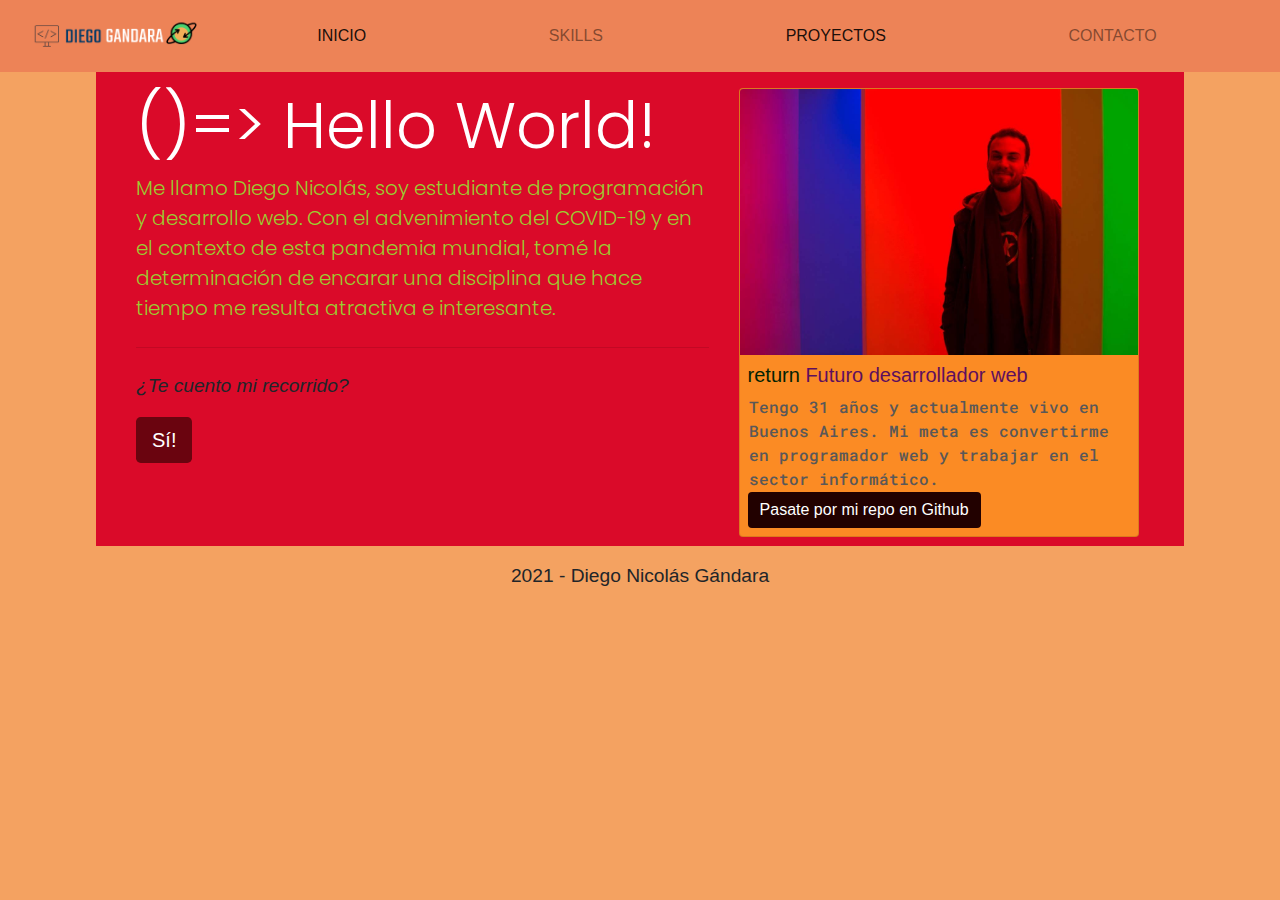
<file: index.html>
<!DOCTYPE html>
<html>
<head>
    <meta charset='utf-8'>
    <meta http-equiv='X-UA-Compatible' content='IE=edge'>
    <title>Landing page</title>
    <meta name='viewport' content='width=device-width, initial-scale=1'>
    <!-- Bootstrap 4 local-->
    <link rel="stylesheet" href="./css/bootstrap.min.css">
    <!-- fontawsome -->
    <link rel="stylesheet" href="https://pro.fontawesome.com/releases/v5.10.0/css/all.css" integrity="sha384-AYmEC3Yw5cVb3ZcuHtOA93w35dYTsvhLPVnYs9eStHfGJvOvKxVfELGroGkvsg+p" crossorigin="anonymous"/>
    <!-- Googlefonts -->
    <link href="https://fonts.googleapis.com/css2?family=Poppins:wght@300&display=swap" rel="stylesheet">
    <link href="https://fonts.googleapis.com/css2?family=Roboto+Mono&display=swap" rel="stylesheet">
    <!-- CSS Rules and Styling -->
    <link rel='stylesheet' type='text/css' media='screen' href='css/style.css'>
    <!-- animaciones -->
    <!-- <link rel="stylesheet" type='text/css' media='screen' href="css/animations.css"> -->
    <!-- favicon/icono en el browser -->
    <link rel="icon" href="images/favicon/code-ico.ico" type="image/x-icon">

</head>
<body>
  <header class="sticky-top">
    <nav class="navbar navbar-expand-sm navbar-expand-md navbar-expand-lg navbar-expand-xl navbar-light bg-light ">
      <a class="navbar-brand" href="index.html">
        <img src="./images/logos/logodoble-diego-nicolas-gandara.png" alt="">
      </a>
      <button class="navbar-toggler ml-auto" type="button" data-toggle="collapse" data-target="#navbarSupportedContent" aria-controls="navbarSupportedContent" aria-expanded="false" aria-label="Toggle navigation"><i class="fas fa-angle-double-down"></i></button>
        
      </button>
      
      <div class="collapse mr-7 mr-sm-3 mr-md-3 navbar-collapse navbar-expand-sm navbar-expand-md navbar-expand-lg navbar-expand-xl" id="navbarSupportedContent">
        <ul class="navbar-nav navbar-expand-sm navbar-expand-md navbar-expand-lg navbar-expand-xl w-100 d-flex justify-content-around">
          <li class="nav-item active">
            <a class="nav-link" href="inicio.html" id="inicio" role="button"> INICIO <span class="sr-only">(current)</span></a>
          </li>
          <li class="nav-item active skills-nav">
            <a class="nav-link" href="inicio.html#skills-section" id="skills" role="button"> SKILLS <span class="sr-only">(current)</span></a>
          </li>
          <li class="nav-item active">
            <a class="nav-link" href="proyectos.html" id="navbarDropdown" role="button"> PROYECTOS </a>
          </li>
          <li class="nav-item active">
          <a class="nav-link" href="contacto.html" id="contacto" role="button">CONTACTO <span class="sr-only">(current)</span></a>
          </li> 
          
        </ul>
      </div>
    </nav>

  </header>
  
  <main class="seccion-index">
    <div class="container index">
      <div class="row">
        <div class="col-sm-12 col-md-7 columna-uno-index">
          <h1 class="display-4">  ()=> Hello World! </h1>
          <p class="lead">Me llamo Diego Nicolás, soy estudiante de programación y desarrollo web. Con el advenimiento del COVID-19 y en el contexto de esta pandemia mundial, tomé la determinación de encarar una disciplina que hace tiempo me resulta atractiva e interesante. </p>
          <hr class="my-4">
          <p class="parrafo parrafo-a-inicio">¿Te cuento mi recorrido?</p>
          <a class="btn btn-danger btn-lg boton-a-inicio" href="inicio.html" role="button">Sí!</a>
        </div>
      
        <div class="col-sm-12 col-md-5 columna-dos-index">        
          <div class="card index-card">
            <img class="card-img-top" src="images/IMG-20181220-WA0000.jpg" alt="Card image cap">
            <div class="card-body">
              <h5 class="card-titulo"><span style="color: rgb(3, 34, 3)">return</span>  Futuro desarrollador web</h5>
              <p class="card-texto">Tengo 31 años y actualmente vivo en Buenos Aires. Mi meta es convertirme en programador web y trabajar en el sector informático.</p>
              <a href="https://github.com/DiegoNG90" role="button" target="_blank" class="btn btn-primary boton-a-proyectos">Pasate por mi repo en Github</a>
            </div>
          </div>
        </div>

      </div> 
    </div>  
  </main>

  <footer>
    <p> 2021 - Diego Nicolás Gándara </p>
  </footer>
    <!-- JQuery -->
    <script src="https://code.jquery.com/jquery-3.4.1.slim.min.js" integrity="sha384-J6qa4849blE2+poT4WnyKhv5vZF5SrPo0iEjwBvKU7imGFAV0wwj1yYfoRSJoZ+n" crossorigin="anonymous"></script>
    <script src="https://cdn.jsdelivr.net/npm/popper.js@1.16.0/dist/umd/popper.min.js" integrity="sha384-Q6E9RHvbIyZFJoft+2mJbHaEWldlvI9IOYy5n3zV9zzTtmI3UksdQRVvoxMfooAo" crossorigin="anonymous"></script>
    <script src="https://stackpath.bootstrapcdn.com/bootstrap/4.4.1/js/bootstrap.min.js" integrity="sha384-wfSDF2E50Y2D1uUdj0O3uMBJnjuUD4Ih7YwaYd1iqfktj0Uod8GCExl3Og8ifwB6" crossorigin="anonymous"></script>
    <!-- JSpropio -->
    <script src="js/main.js"></script>
</body>
</html>
</file>
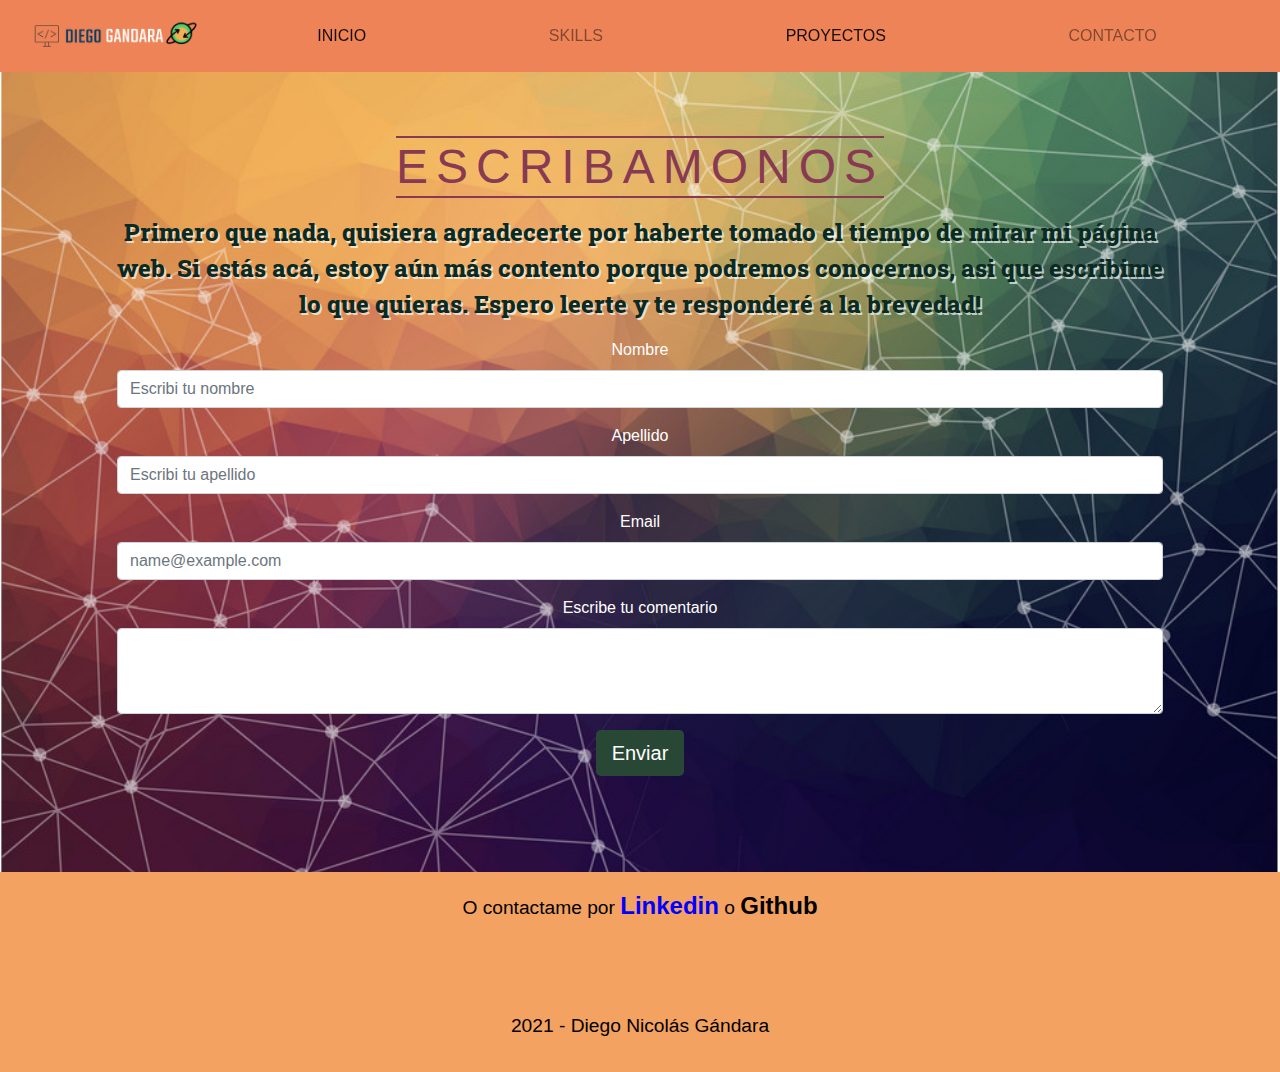
<file: contacto.html>
<!DOCTYPE html>
<html>
<head>
    <meta charset='utf-8'>
    <meta http-equiv='X-UA-Compatible' content='IE=edge'>
    <title>Contacto</title>
    <meta name='viewport' content='width=device-width, initial-scale=1'>
    <!-- Bootstrap 4 local-->
    <link rel="stylesheet" href="./css/bootstrap.min.css">
    <!-- fontawsome -->
    <link rel="stylesheet" href="https://pro.fontawesome.com/releases/v5.10.0/css/all.css" integrity="sha384-AYmEC3Yw5cVb3ZcuHtOA93w35dYTsvhLPVnYs9eStHfGJvOvKxVfELGroGkvsg+p" crossorigin="anonymous"/>
    <!-- Google Fonts -->
    <link href="https://fonts.googleapis.com/css2?family=Roboto+Slab&display=swap" rel="stylesheet">
    <!-- CSS Rules and Styling -->
    <link rel='stylesheet' type='text/css' media='screen' href='css/style.css'> 
    <!-- animaciones -->
    <!-- <link rel="stylesheet" type='text/css' media='screen' href="css/animations.css"> -->
    <!-- favicon/icono en el browser -->
    <link rel="icon" href="images/favicon/code-ico.ico" type="image/x-icon">
</head>
<body>
  <header class="sticky-top">
    <nav class="navbar navbar-expand-sm navbar-expand-md navbar-expand-lg navbar-expand-xl navbar-light bg-light ">
      <a class="navbar-brand" href="index.html">
        <img src="./images/logos/logodoble-diego-nicolas-gandara.png" alt="">
      </a>
      <button class="navbar-toggler ml-auto" type="button" data-toggle="collapse" data-target="#navbarSupportedContent" aria-controls="navbarSupportedContent" aria-expanded="false" aria-label="Toggle navigation"><i class="fas fa-angle-double-down"></i></button>
        
      </button>
      
      <div class="collapse mr-7 mr-sm-3 mr-md-3 navbar-collapse navbar-expand-sm navbar-expand-md navbar-expand-lg navbar-expand-xl" id="navbarSupportedContent">
        <ul class="navbar-nav navbar-expand-sm navbar-expand-md navbar-expand-lg navbar-expand-xl w-100 d-flex justify-content-around">
          <li class="nav-item active">
            <a class="nav-link" href="inicio.html" id="inicio" role="button"> INICIO <span class="sr-only">(current)</span></a>
          </li>
          <li class="nav-item active skills-nav">
            <a class="nav-link" href="inicio.html#skills-section" id="skills" role="button"> SKILLS </a>
          </li>

          <li class="nav-item active">
            <a class="nav-link" href="proyectos.html" id="navbarDropdown" role="button"> PROYECTOS </a>
          </li>

          <li class="nav-item active">
          <a class="nav-link" href="contacto.html" id="contacto" role="button">CONTACTO <span class="sr-only">(current)</span></a>
          </li> 
          
        </ul>
      </div>
    </nav>

  </header>

  <main class="d-flex justify-content-center formulario-contacto">
    <div class="container">
      <div class="align-middle jumbotron jumbotron-contacto">
        <h1 class="display-4 titulo-contacto">Escribamonos</h1>
        <p class="lead parrafo-contacto">Primero que nada, quisiera agradecerte por haberte tomado el tiempo de mirar mi página web. Si estás acá, estoy aún más contento porque podremos conocernos, asi que escribime lo que quieras.
          Espero leerte y te responderé a la brevedad!</p>
      
        <form action="https://formspree.io/maylywql" method="POST">
          <div class="form-group">
            <label class="labels-form" for="nombre" >Nombre</label>
              <input class="form-control" type="text" name="Nombre" placeholder="Escribi tu nombre" required>
          </div>
          <div class="form-group">
            <label class="labels-form" for="apellido">Apellido</label>
              <input class="form-control" type="text" name="Apellido" placeholder="Escribi tu apellido" required>
          </div>
          <div class="form-group">
            <label class="labels-form" for="email">Email</label>
            <input type="email" class="form-control" id="email" name="Email" placeholder="name@example.com" required>
          </div>
          <div class="form-group">
            <label class="labels-form" for="comentario">Escribe tu comentario</label>
            <textarea class="form-control" id="comentario" name="comentario" rows="3"></textarea>
          </div>
          <button type="submit" class="btn btn-primary btn-lg boton-form" href="#" role="button">Enviar</button>
        </form>
      </div>
    </div>
  </main>

  <footer class="footer-contacto">
    <p> O contactame por <span style="color:blue; font-weight: 600; font-size: 1.5rem;"> Linkedin</span> o <span style="color:black; font-weight: 700; font-size: 1.5rem;"> Github </span></p>
    <a href="https://www.linkedin.com/in/diego-gándara-8905b311b" target="_blank"><i class="fab fa-linkedin"></i></a>
    <a href="https://github.com/DiegoNG90" target="_blank"><i class="fab fa-github"></i></a><br>
    <p> 2021 - Diego Nicolás Gándara </p>
      
  </footer>

  <!-- JQuery -->
  <script src="https://code.jquery.com/jquery-3.4.1.slim.min.js" integrity="sha384-J6qa4849blE2+poT4WnyKhv5vZF5SrPo0iEjwBvKU7imGFAV0wwj1yYfoRSJoZ+n" crossorigin="anonymous"></script>
  <script src="https://cdn.jsdelivr.net/npm/popper.js@1.16.0/dist/umd/popper.min.js" integrity="sha384-Q6E9RHvbIyZFJoft+2mJbHaEWldlvI9IOYy5n3zV9zzTtmI3UksdQRVvoxMfooAo" crossorigin="anonymous"></script>
  <script src="https://stackpath.bootstrapcdn.com/bootstrap/4.4.1/js/bootstrap.min.js" integrity="sha384-wfSDF2E50Y2D1uUdj0O3uMBJnjuUD4Ih7YwaYd1iqfktj0Uod8GCExl3Og8ifwB6" crossorigin="anonymous"></script>
  <!-- JSpropio -->
  <script src="js/main.js"></script>
</body>
</html>
</file>
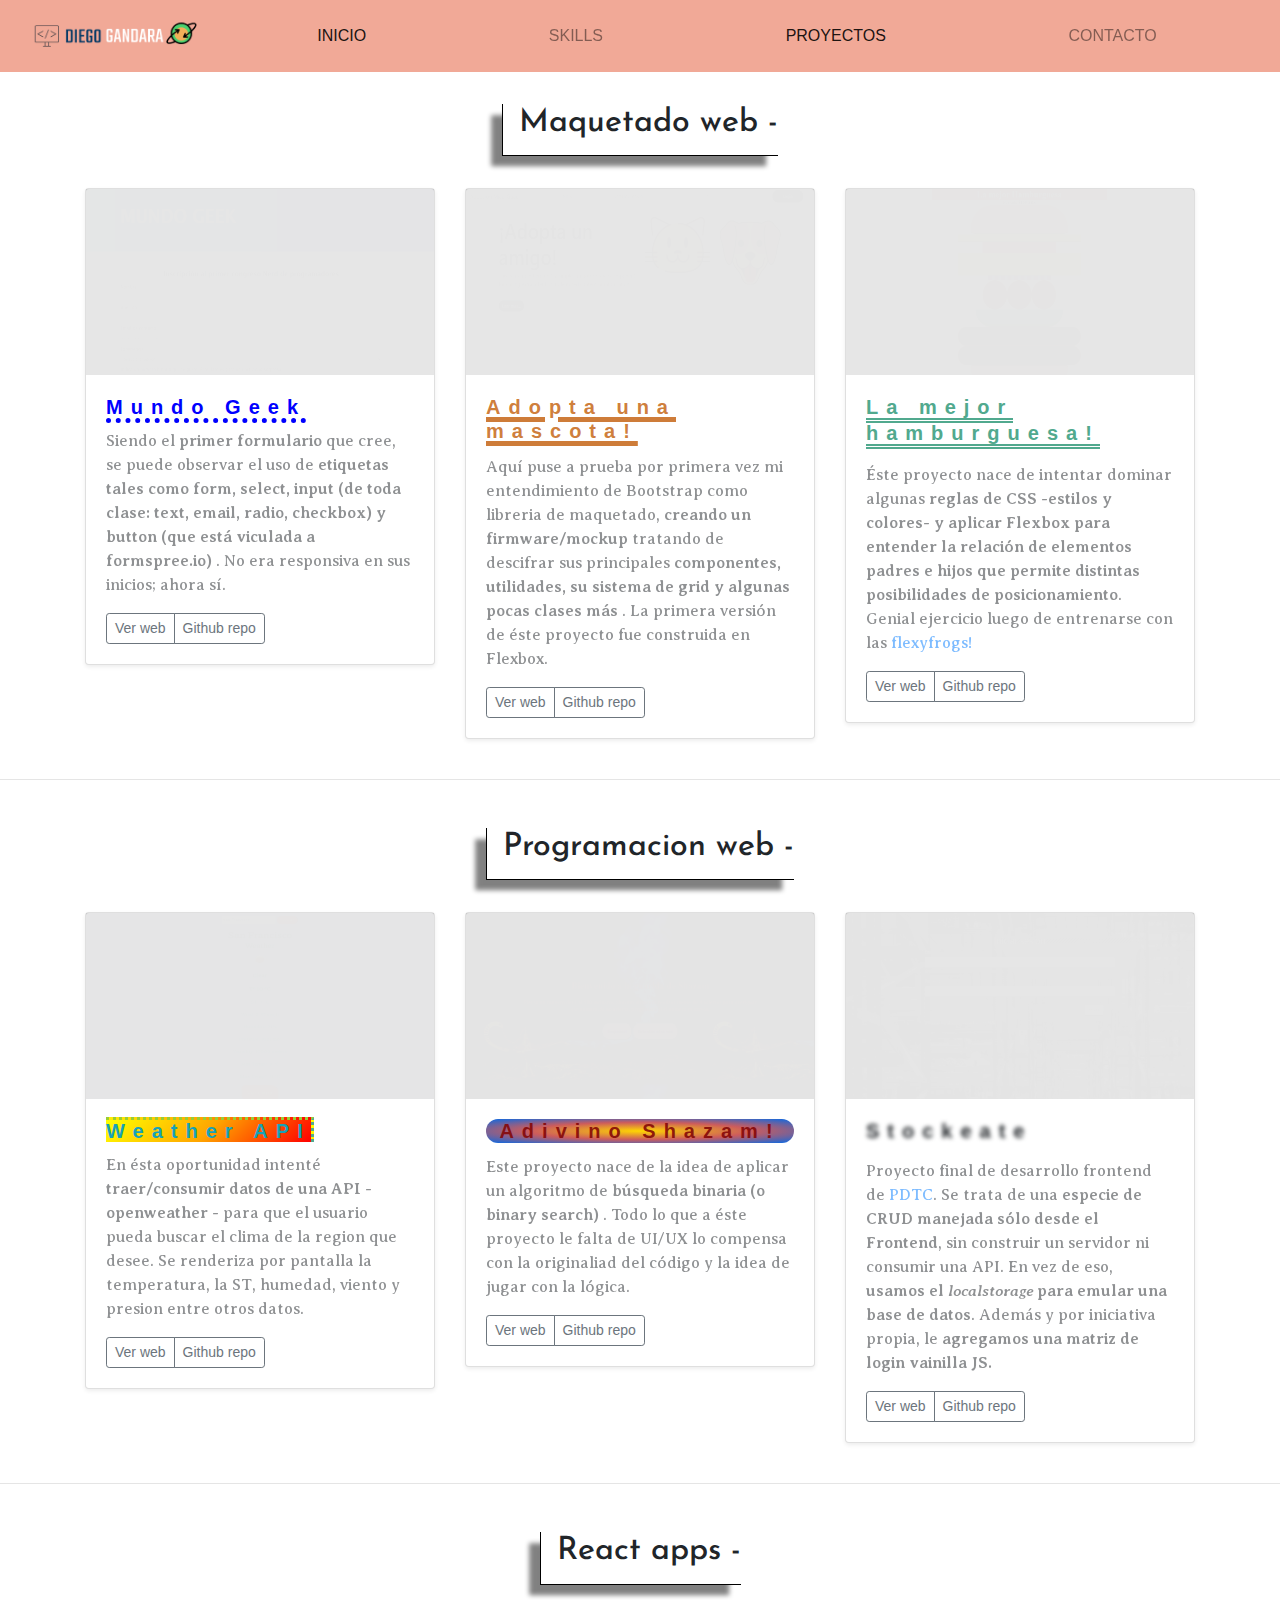
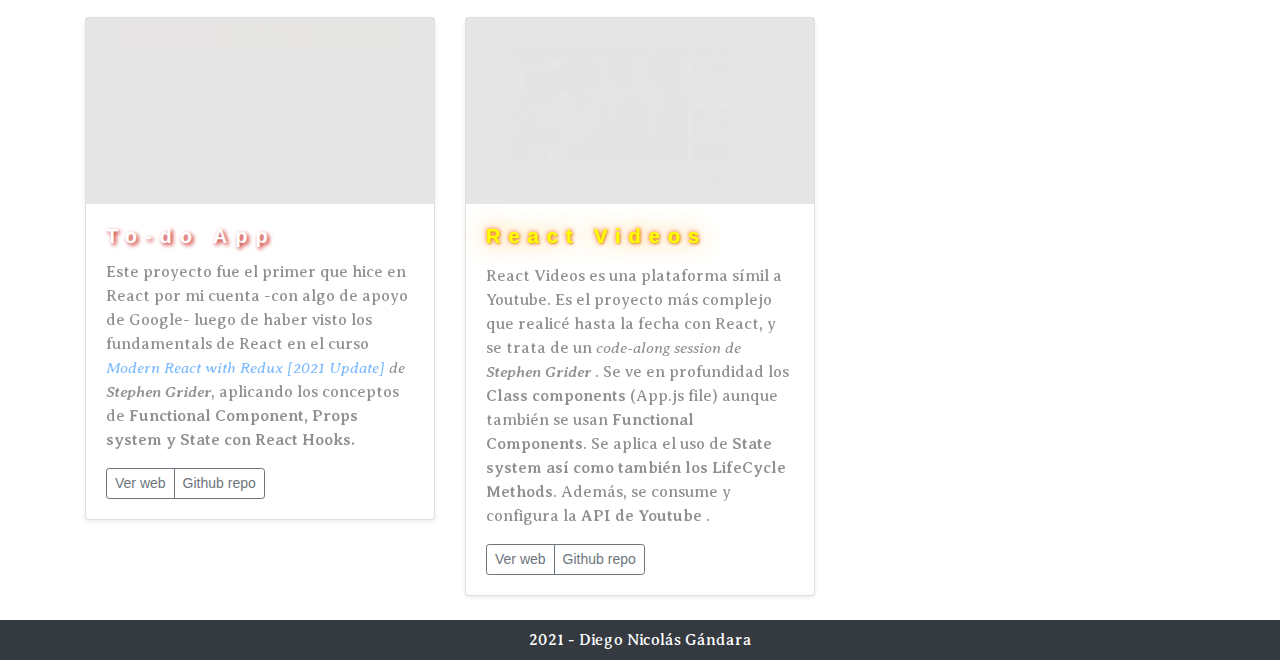
<file: proyectos.html>
<!DOCTYPE html>
<html>
<head>
    <meta charset='utf-8'>
    <meta http-equiv='X-UA-Compatible' content='IE=edge'>
    <title>Portfolio</title>
    <meta name='viewport' content='width=device-width, initial-scale=1'>
     <!-- Bootstrap 4 local-->
    <link rel="stylesheet" href="./css/bootstrap.min.css">
     <!-- fontawsome -->
     <link rel="stylesheet" href="https://pro.fontawesome.com/releases/v5.10.0/css/all.css" integrity="sha384-AYmEC3Yw5cVb3ZcuHtOA93w35dYTsvhLPVnYs9eStHfGJvOvKxVfELGroGkvsg+p" crossorigin="anonymous"/>
     <!-- CSS Rules and Styling -->
     <link rel='stylesheet' type='text/css' media='screen' href='css/proyectos3.css'> 
     <!-- Google Fonts -->
     <link rel="preconnect" href="https://fonts.gstatic.com">
    <link href="https://fonts.googleapis.com/css2?family=Averia+Serif+Libre:wght@300&family=Josefin+Sans:wght@200&display=swap" rel="stylesheet">
     <!-- favicon/icono en el browser -->
     <link rel="icon" href="images/favicon/code-ico.ico" type="image/x-icon">
</head>
<body class="proyecto-body">
  <header class="header-proyectos">
    <nav class="navbar navbar-expand-sm navbar-expand-md navbar-expand-lg navbar-expand-xl navbar-light bg-light">
      <a class="navbar-brand" href="index.html">
        <img src="./images/logos/logodoble-diego-nicolas-gandara.png" alt="">
      </a>
      <button class="navbar-toggler ml-auto" type="button" data-toggle="collapse" data-target="#navbarSupportedContent" aria-controls="navbarSupportedContent" aria-expanded="false" aria-label="Toggle navigation"><i class="fas fa-angle-double-down"></i></button>
        
      </button>
      
      <div class="collapse mr-7 mr-sm-3 mr-md-3 navbar-collapse navbar-expand-sm navbar-expand-md navbar-expand-lg navbar-expand-xl" id="navbarSupportedContent">
        <ul class="navbar-nav navbar-expand-sm navbar-expand-md navbar-expand-lg navbar-expand-xl w-100 d-flex justify-content-around">
          <li class="nav-item active">
            <a class="nav-link" href="inicio.html" id="inicio" role="button"> INICIO <span class="sr-only">(current)</span></a>
          </li>
          <li class="nav-item active skills-nav">
              <a class="nav-link" href="inicio.html#skills-section" id="skills" role="button"> SKILLS <span class="sr-only">(current)</span></a>
            </li>
            <li class="nav-item active">
              <a class="nav-link" href="proyectos.html" id="navbarDropdown" role="button"> PROYECTOS </a>
            </li>
          <li class="nav-item active">
          <a class="nav-link" href="contacto.html" id="contacto" role="button">CONTACTO <span class="sr-only">(current)</span></a>
          </li> 
          
        </ul>
      </div>
    </nav>
  </header>

  <main>
    <section class="album" id="proyectos-maquetado">
      <div class="container d-flex flex-column justify-content-center align-items-center">
        <h2 class="d-inline-block">Maquetado web - <i class="fab fa-html5"></i> <i class="fab fa-css3-alt"></i></h2>

        <div class="row">
          <div class="col-md-4">
            <div class="card mb-4 shadow-sm" id="mundoGeek">
              <img src="./images/proyectos-iconos/background-images/mundo-geek-bgi.png" alt="formulario de mundo geek">
              
              <div class="card-body">
                <h5 class="card-title mb-5">Mundo Geek</h5>
                <p class="card-text mt-2">Siendo el <b> primer formulario </b> que cree, se puede observar el uso de <b> etiquetas tales como form, select, input (de toda clase: text, email, radio, checkbox) y button (que está viculada a formspree.io) </b>. No era responsiva en sus inicios; ahora sí.</p>
                <div class="d-flex justify-content-between align-items-center">
                  <div class="btn-group">
                    <a role="button" class="btn btn-sm btn-outline-secondary" href="https://geekform.netlify.app/" target="_blank">  Ver web </a>
                    <a a role="button" class="btn btn-sm btn-outline-secondary" href="https://github.com/DiegoNG90/Fomulario-1-PDC" target="_blank">Github repo </a>
                  </div>
                </div>
              </div>
            </div>
          </div>
          <div class="col-md-4">
            <div class="card mb-4 shadow-sm" id="pet-firmware">
              <img src="./images/proyectos-iconos/background-images/adopta-mascota-bgi.png" alt="firmware de una pagina de adopcion de mascotas">
              
              <div class="card-body">
                <h5 class="card-title">Adopta una mascota!</h5>
                <p class="card-text">Aquí puse a prueba por primera vez mi entendimiento de Bootstrap como libreria de maquetado, <b> creando un firmware/mockup </b> tratando de descifrar sus principales <b> componentes, utilidades, su sistema de grid y algunas pocas clases más </b>. La primera versión de éste proyecto fue construida en Flexbox.</p>
                <div class="d-flex justify-content-between align-items-center">
                  <div class="btn-group">
                    <a role="button" class="btn btn-sm btn-outline-secondary" href=" https://diegong90.github.io/Pet-adoption-mockup/" target="_blank">Ver web </a>
                    <a role="button" class="btn btn-sm btn-outline-secondary" href="https://github.com/DiegoNG90/Pet-adoption-mockup" target="_blank"> Github repo </a>
                  </div>
                </div>
              </div>
            </div>
          </div>
          <div class="col-md-4">
            <div class="card mb-4 shadow-sm" id="burguer-flex">
              <img src="./images/proyectos-iconos/background-images/hamburguesa-bgi.png" alt="hamburguesa realizada con flexbox">

              <div class="card-body">
                <h5 class="card-title">La mejor hamburguesa!</h5>
                <p class="card-text mt-3">Éste proyecto nace de intentar dominar algunas <b> reglas de CSS -estilos y colores- y aplicar Flexbox para entender la relación de elementos padres e hijos que permite distintas posibilidades de posicionamiento</b>. Genial ejercicio luego de entrenarse con las <a href="https://flexboxfroggy.com/#es" target="_blank"> flexyfrogs! </a></p>
                <div class="d-flex justify-content-between align-items-center">
                  <div class="btn-group">
                    <a role="button" class="btn btn-sm btn-outline-secondary" href="https://flexbox-burguer.netlify.app/" target="_blank"> Ver web</a>
                    <a role="button" class="btn btn-sm btn-outline-secondary" href="https://github.com/DiegoNG90/flexy-burguer" target="_blank">Github repo</a>
                  </div>
                </div>
              </div>
            </div>
          </div>
          
        </div>
      </div>
    </section>

    <hr>
    <section class="album" id="proyectos-programacion">
      <div class="container d-flex flex-column justify-content-center align-items-center">
        <h2 class="d-inline-block">Programacion web - <i class="fab fa-js-square"></i></h2>

        <div class="row">
          <div class="col-md-4">
            <div class="card mb-4 shadow-sm" id="clima-api">
              <img src="./images/proyectos-iconos/background-images/clima-api.png" alt="simple app del clima">
              
              <div class="card-body">
                <h5 class="card-title text-info">Weather API</h5>
                <p class="card-text mt-2">En ésta oportunidad intenté <strong> traer/consumir datos de una API - openweather - </strong> para que el usuario pueda buscar el clima de la region que desee. Se renderiza por pantalla la temperatura, la ST, humedad, viento y presion entre otros datos.</p>
                <div class="d-flex justify-content-between align-items-center">
                  <div class="btn-group">
                    <a role="button" class="btn btn-sm btn-outline-secondary" href="https://vainilla-api-weather.netlify.app/" target="_blank">Ver web</a>
                    <a role="button" class="btn btn-sm btn-outline-secondary" href="https://github.com/DiegoNG90/Clima-API" target="_blank">Github repo</a>
                  </div>
                </div>
              </div>
            </div>
          </div>
          <div class="col-md-4">
            <div class="card mb-4 shadow-sm" id="shazam">
              <img src="./images/proyectos-iconos/background-images/shazam.png" alt="el genio de los numeros">
              
              <div class="card-body">
                <h5 class="card-title">Adivino Shazam!</h5>
                <p class="card-text">Este proyecto nace de la idea de aplicar un algoritmo de <strong> búsqueda binaria (o binary search) </strong>. Todo lo que a éste proyecto le falta de UI/UX lo compensa con la originaliad del código y la idea de jugar con la lógica.</p>
                <div class="d-flex justify-content-between align-items-center">
                  <div class="btn-group">
                    <a role="button" class="btn btn-sm btn-outline-secondary" href="https://diegong90.github.io/Shazam/" target="_blank">Ver web</a>
                    <a role="button" class="btn btn-sm btn-outline-secondary" href="https://github.com/DiegoNG90/Shazam" target="_blank">Github repo</a>
                  </div>
                </div>
              </div>
            </div>
          </div>
          <div class="col-md-4">
            <div class="card mb-4 shadow-sm" id="stockeate">
              <img src="./images/proyectos-iconos/background-images/stockeate.png" alt="Stockeate: pagina para llevar un inventario">

              <div class="card-body">
                <h5 class="card-title">Stockeate</h5>
                <p class="card-text mt-3"> Proyecto final de desarrollo frontend de <a href="https://linktr.ee/programadesdetucasa?fbclid=IwAR2GyPTMd_NL8vlrb3ynWLhsjCcvDOBT_4W26Wlb3eamn0slyZSVCqab7nc" target="_blank">PDTC</a>. Se trata de una <strong> especie de CRUD manejada sólo desde el Frontend</strong>, sin construir un servidor ni consumir una API. En vez de eso, <b> usamos el <em> localstorage </em> para emular una base de datos</b>. Además y por iniciativa propia, le <b> agregamos una matriz de login vainilla JS.</b>  </p>
                <div class="d-flex justify-content-between align-items-center">
                  <div class="btn-group">
                    <a role="button" class="btn btn-sm btn-outline-secondary" href="https://diegong90.github.io/Proyecto-Control-Stock/index.html" target="_blank">Ver web</a>
                    <a role="button" class="btn btn-sm btn-outline-secondary" href="https://github.com/DiegoNG90/Proyecto-Control-Stock" target="_blank">Github repo</a>
                  </div>
                </div>
              </div>
            </div>
          </div>
          
        </div>
      </div>
    </section>

    <hr>
    <section class="album" id="proyectos-react">
      <div class="container d-flex flex-column justify-content-center align-items-center">
        <h2 class="d-inline-block">React apps - <i class="fab fa-react"></i></h2>

        <div class="row">
          <div class="col-md-4">
            <div class="card mb-4 shadow-sm" id="react-todo">
              <img src="./images/proyectos-iconos/background-images/react-todo.png" alt="clasico todo app">
              
              <div class="card-body">
                <h5 class="card-title">To-do App</h5>
                <p class="card-text"> Este proyecto fue el primer que hice en React por mi cuenta -con algo de apoyo de Google- luego de haber visto los fundamentals de React en el curso <a href="https://www.udemy.com/course/react-redux/" target="_blank"> <em>Modern React with Redux [2021 Update] </a> de <b>Stephen Grider</b></em>, aplicando los conceptos de <b> Functional Component, Props system y State con React Hooks. </b></p>
                <div class="d-flex justify-content-between align-items-center">
                  <div class="btn-group">
                    <a role="button" class="btn btn-sm btn-outline-secondary" href="https://todo-react-app-dng.netlify.app/" target="_blank">Ver web</a>
                    <a role="button" class="btn btn-sm btn-outline-secondary" href="https://github.com/DiegoNG90/react-todo-app" target="_blank">Github repo</a>
                  </div>
                </div>
              </div>
            </div>
          </div>
          <div class="col-md-4">
            <div class="card mb-4 shadow-sm" id="react-videos">
              <img src="./images/proyectos-iconos/background-images/react-videos.png" alt="plataforma de busqueda de videos">

              <div class="card-body">
                <h5 class="card-title">React Videos</h5>
                <p class="card-text mt-3"> React Videos es una plataforma símil a Youtube. Es el proyecto más complejo que realicé hasta la fecha con React, y se trata de un <em> code-along session de <b> Stephen Grider </b></em>. Se ve en profundidad los <b> Class components </b>(App.js file) aunque también se usan  <b> Functional Components</b>. Se aplica el uso de <b> State system así como también los LifeCycle Methods</b>. Además, se consume y configura la <b> API de Youtube </b>. </p>
                <div class="d-flex justify-content-between align-items-center">
                  <div class="btn-group">
                    <a role="button" class="btn btn-sm btn-outline-secondary" href="https://react-youtube-1lqevzsto-diegong90.vercel.app/" target="_blank">Ver web</a>
                    <a role="button" class="btn btn-sm btn-outline-secondary" href="https://github.com/DiegoNG90/react-youtube" target="_blank">Github repo</a>
                  </div>
                </div>
              </div>
            </div>
          </div>
          
        </div>
      </div>
    </section>

  </main>
  


  <footer class="proyecto footer-proyecto d-flex justify-content-between align-items-center bg-dark">
    <span></span>
    <p> 2021 - Diego Nicolás Gándara </p>
    <i class="fas fa-arrow-alt-circle-up"></i>
  </footer>

  <!-- JQuery -->
  <script src="https://code.jquery.com/jquery-3.4.1.slim.min.js" integrity="sha384-J6qa4849blE2+poT4WnyKhv5vZF5SrPo0iEjwBvKU7imGFAV0wwj1yYfoRSJoZ+n" crossorigin="anonymous"></script>
  <script src="https://cdn.jsdelivr.net/npm/popper.js@1.16.0/dist/umd/popper.min.js" integrity="sha384-Q6E9RHvbIyZFJoft+2mJbHaEWldlvI9IOYy5n3zV9zzTtmI3UksdQRVvoxMfooAo" crossorigin="anonymous"></script>
  <script src="https://stackpath.bootstrapcdn.com/bootstrap/4.4.1/js/bootstrap.min.js" integrity="sha384-wfSDF2E50Y2D1uUdj0O3uMBJnjuUD4Ih7YwaYd1iqfktj0Uod8GCExl3Og8ifwB6" crossorigin="anonymous"></script>
  <!-- JSpropio -->
  <script src="js/main.js"></script>
  <script>
    const scrollUp = document.querySelector(".fa-arrow-alt-circle-up");

    window.addEventListener('scroll', () => {
      if(window.pageYOffset > 100){
        scrollUp.classList.add("active");
      }else{
        scrollUp.classList.remove("active");
      }
    })
    scrollUp.addEventListener('click', ()=> {
      window.scrollTo({top: 0, left:0, behavior: "smooth" });
    })
  </script>

  </body>
</html>
</file>
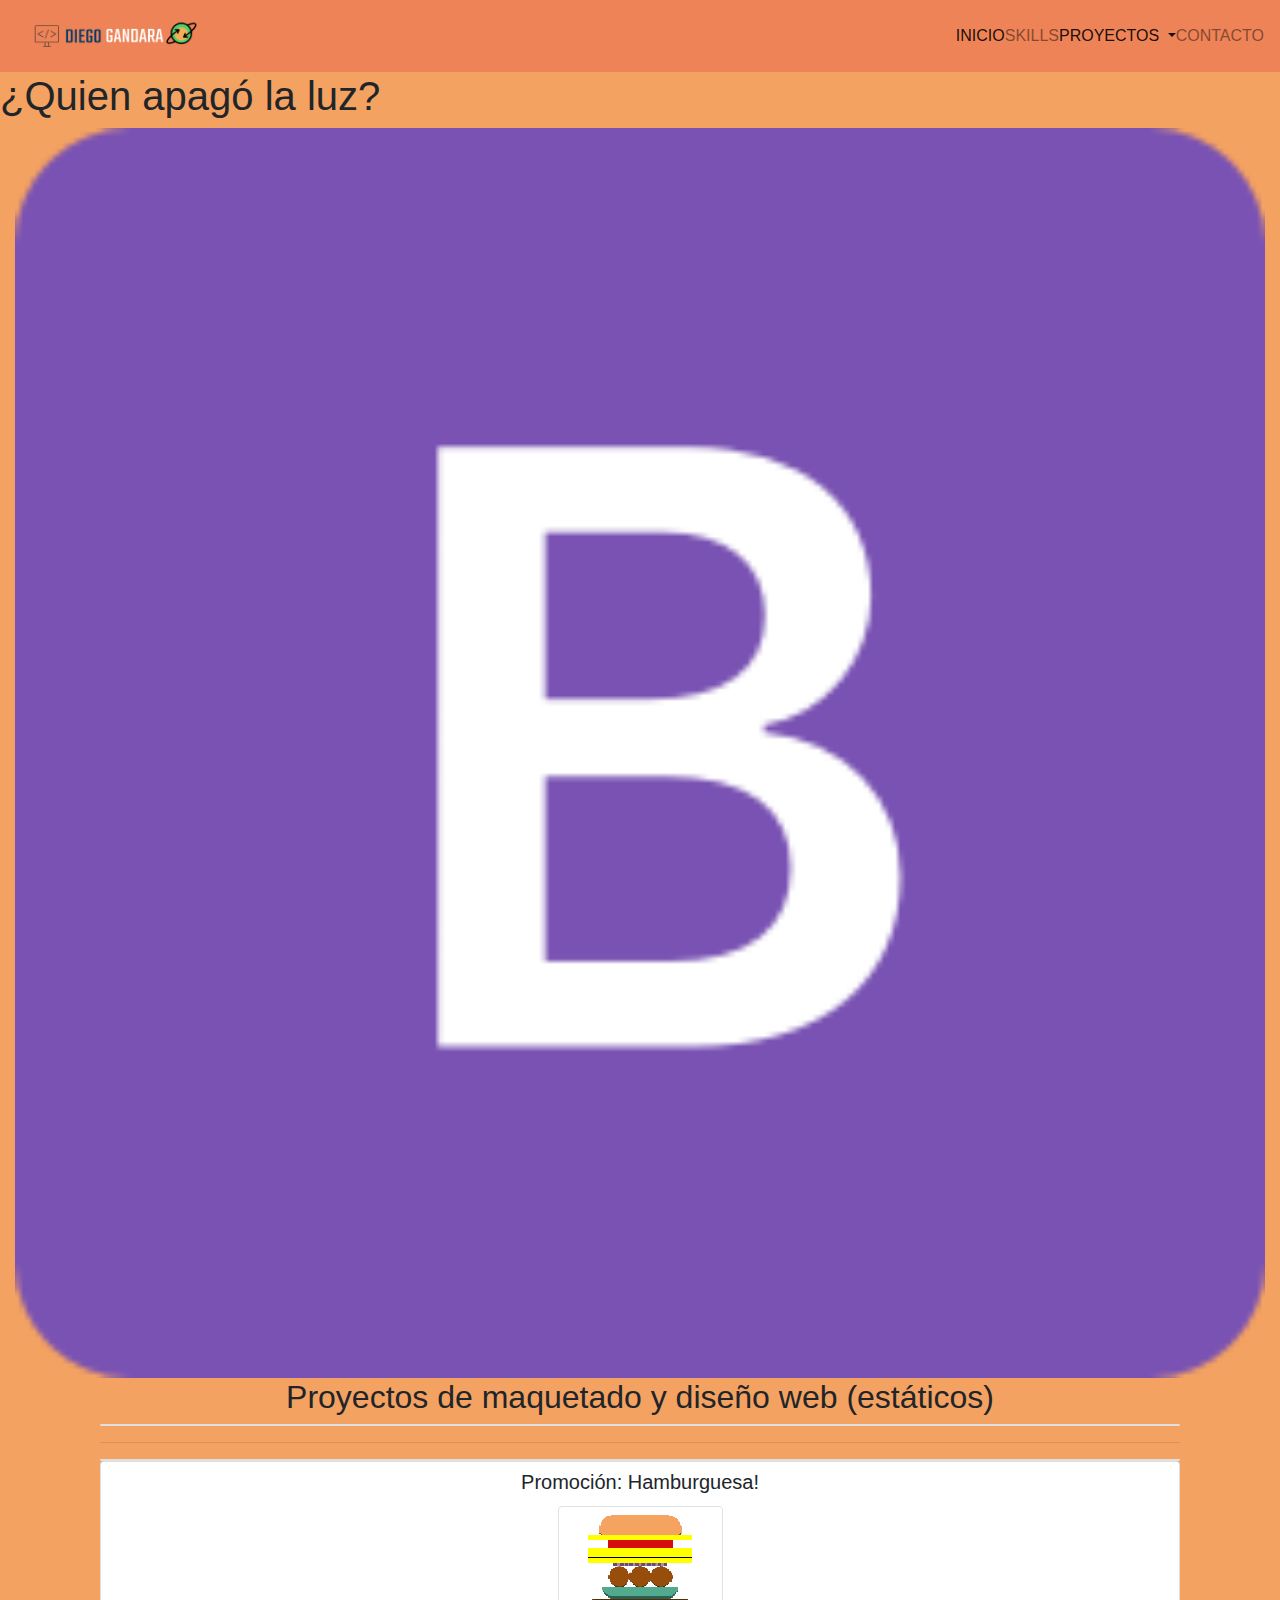
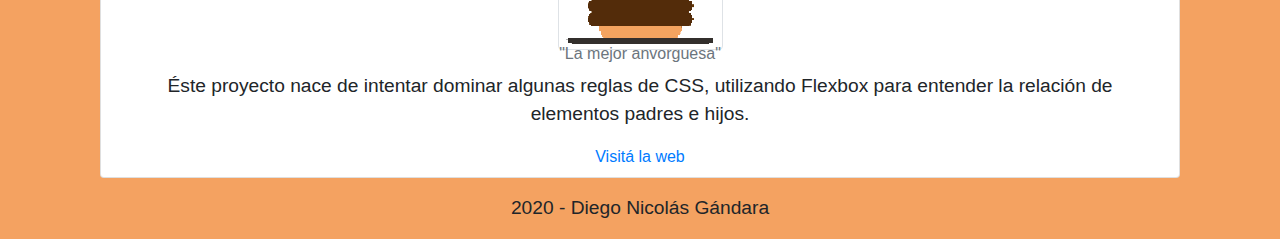
<file: proyectos2.html>
<!DOCTYPE html>
<html>
<head>
    <meta charset='utf-8'>
    <meta http-equiv='X-UA-Compatible' content='IE=edge'>
    <title>Portfolio</title>
    <meta name='viewport' content='width=device-width, initial-scale=1'>
     <!-- Bootstrap 4 local-->
    <link rel="stylesheet" href="./css/bootstrap.min.css">
     <!-- fontawsome -->
     <link rel="stylesheet" href="https://pro.fontawesome.com/releases/v5.10.0/css/all.css" integrity="sha384-AYmEC3Yw5cVb3ZcuHtOA93w35dYTsvhLPVnYs9eStHfGJvOvKxVfELGroGkvsg+p" crossorigin="anonymous"/>
     <!-- CSS Rules and Styling -->
     <link rel='stylesheet' type='text/css' media='screen' href='css/style.css'> 
     <!-- animaciones -->
     <!-- <link rel="stylesheet" type='text/css' media='screen' href="css/animations.css"> -->
     <!-- favicon/icono en el browser -->
     <link rel="icon" href="images/favicon/code-ico.ico" type="image/x-icon">
</head>
<body class="proyecto-body">
  <header class="header-proyectos">
    <nav class="navbar navbar-expand-sm navbar-expand-md navbar-expand-lg navbar-expand-xl navbar-light bg-light ">
      <a class="navbar-brand" href="index.html">
        <img src="./images/logos/logodoble-diego-nicolas-gandara.png" alt="">
      </a>
      <button class="navbar-toggler ml-auto" type="button" data-toggle="collapse" data-target="#navbarSupportedContent" aria-controls="navbarSupportedContent" aria-expanded="false" aria-label="Toggle navigation"><i class="fas fa-angle-double-down"></i></button>
        
      </button>
      
      <div class="collapse navbar-collapse navbar-expand-sm navbar-expand-md navbar-expand-lg navbar-expand-xl" id="navbarSupportedContent">
        <ul class="navbar-nav ml-auto navbar-expand-sm navbar-expand-md navbar-expand-lg navbar-expand-xl">
          <li class="nav-item active">
            <a class="nav-link" href="inicio.html" id="inicio"> INICIO <span class="sr-only">(current)</span></a>
          </li>
          <li class="nav-item active skills-nav">
              <a class="nav-link" href="inicio.html#skills-section" id="skills"> SKILLS <span class="sr-only">(current)</span></a>
            </li>
          <li class="nav-item dropdown">
          <a class="nav-link dropdown-toggle active" href="proyectos.html" id="navbarDropdown" role="button" data-toggle="dropdown" aria-haspopup="true" aria-expanded="false">
              PROYECTOS
          </a>
          <div class="dropdown-menu" aria-labelledby="navbarDropdown">
              <a class="dropdown-item" href="https://geekform.netlify.app/" target="_blank">Formulario Geek</a>
              <a class="dropdown-item" href="https://landingpetpage-bootstrap.netlify.app" target="_blank">Pet landing page</a>
              <div class="dropdown-divider"></div>
              <a class="dropdown-item" href="proyectos.html">Ver todos los proyectos</a>
          </div>
          </li>
          <li class="nav-item active">
          <a class="nav-link" href="contacto.html" id="contacto">CONTACTO <span class="sr-only">(current)</span></a>
          </li> 
          
        </ul>
      </div>
    </nav>
  </header>
  <div id="oscuridad">
    <h1>¿Quien apagó la luz?</h1>
  </div>
  <div class="container-fluid container-proyectos">
    <section class="proyecto carrusel">

      <!-- Carusel -->
      
      <div id="carouselExampleSlidesOnly" class="carousel slide" data-ride="carousel" data-interval="1800">
        <div class="carousel-inner">
          <div class="carousel-item">
            <img class="d-block w-100" src="images/logos/225x225/netlify.jpeg" alt="Third slide">
          </div>
          <div class="carousel-item active">
            <img class="d-block w-100" src="images/logos/225x225/bootstrap.png" alt="First slide">
          </div>
          <div class="carousel-item">
            <img class="d-block w-100" src="images/logos/225x225/html.png" alt="Second slide">
          </div>
          <div class="carousel-item">
            <img class="d-block w-100" src="images/logos/225x225/github.png" alt="Third slide">
          </div>
          <div class="carousel-item">
            <img class="d-block w-100" src="images/logos/225x225/vscode.png" alt="Third slide">
          </div>
          <div class="carousel-item">
            <img class="d-block w-100" src="images/logos/225x225/slack.png" alt="Third slide">
          </div>
          <div class="carousel-item">
            <img class="d-block w-100" src="images/logos/225x225/django.png" alt="Third slide">
          </div>
          <div class="carousel-item">
            <img class="d-block w-100" src="images/logos/225x225/javascript.jpg" alt="Third slide">
          </div>
          <div class="carousel-item">
            <img class="d-block w-100" src="images/logos/225x225/jquery.png" alt="Third slide">
          </div>
          <div class="carousel-item">
            <img class="d-block w-100" src="images/logos/225x225/lightbox.png" alt="Third slide">
          </div>
        </div>
      </div>
    </section>

    <section class="d-flex justify-content-center">
        
      <div id="maquetadoYdiseño" class="text-center container proyectos-ocultos">
        <div class="col-12"> 
          <h2>Proyectos de maquetado y diseño web (estáticos)</h2>
            <div class="col-12 card col-sm-12" id="mundoGeek">
                    
              <div class="card-body oculto proyectos-cards">
                <!-- <h5 class="card-title">Mundo Geek</h5> -->
                <!-- <img src="images/proyectos-iconos/mundogeek.png" alt="..." class="img-thumbnail fotos-proyectos"> -->
                <!-- <h6 class="card-subtitle mb-2 text-muted">Éste microproyecto se trata de crear un formulario.</h6> -->
                <p class="card-text p-cards-proyectos">Siendo el primer formulario que cree, se puede observar el uso de etiquetas tales como form, select, input (de toda clase: text, email, radio, checkbox) y button (que está viculada a formspree.io). No es responsiva en sus inicios; ahora sí. <br>
                <span><a href="https://geekform.netlify.app/" target="_blank" class="card-link">Visitar el formulario</p></span>
              </div>
                   
            </div>
            <hr>

            <div class="col-12 card col-sm-12" id="pet-firmware">
                <div class="card-body oculto proyectos-cards" >
                    <!-- <h5 class="card-title">Pet landing firmware</h5>
                    <img src="images/proyectos-iconos/adoptaunamigobootstrap.png" alt="..." class="img-thumbnail fotos-proyectos">
                    <h6 class="card-subtitle mb-2 text-muted">"Adopta una mascota" es una landing page hecha con Bootstrap</h6> -->
                    <p class="card-text p-cards-proyectos">Aquí puse a prueba por primera vez mi entendimiento de Bootstrap como libreria, tratando de descifrar los principales componentes, utilidades, su sistema de grid y algunas pocas clases más. <br>
                    <span><a href="https://landingpetpage-bootstrap.netlify.app/" target="_blank" class="card-link">Visitá la web</a></span></p>
                    
                </div>
            </div>

            <div class="col-12 card col-sm-12">
                <div class="card-body">
                    <h5 class="card-title">Promoción: Hamburguesa!</h5>
                    <img src="images/proyectos-iconos/hamburguejaflexbox.png" alt="..." class="img-thumbnail fotos-proyectos">
                    <h6 class="card-subtitle mb-2 text-muted">"La mejor anvorguesa"</h6>
                    <p class="card-text p-cards-proyectos">Éste proyecto nace de intentar dominar algunas reglas de CSS, utilizando Flexbox para entender la relación de elementos padres e hijos.</p>
                    <a href="https://flexbox-burguer.netlify.app/" class="card-link">Visitá la web</a>
                </div>
            </div>
        </div>
       

       
     
      </div>
    </section>
  </div>  

  <footer class="proyecto footer-proyecto">
    <p> 2020 - Diego Nicolás Gándara <i class="fas fa-copyright"></i></p>
  </footer>

  <!-- JQuery -->
  <script src="https://code.jquery.com/jquery-3.4.1.slim.min.js" integrity="sha384-J6qa4849blE2+poT4WnyKhv5vZF5SrPo0iEjwBvKU7imGFAV0wwj1yYfoRSJoZ+n" crossorigin="anonymous"></script>
  <script src="https://cdn.jsdelivr.net/npm/popper.js@1.16.0/dist/umd/popper.min.js" integrity="sha384-Q6E9RHvbIyZFJoft+2mJbHaEWldlvI9IOYy5n3zV9zzTtmI3UksdQRVvoxMfooAo" crossorigin="anonymous"></script>
  <script src="https://stackpath.bootstrapcdn.com/bootstrap/4.4.1/js/bootstrap.min.js" integrity="sha384-wfSDF2E50Y2D1uUdj0O3uMBJnjuUD4Ih7YwaYd1iqfktj0Uod8GCExl3Og8ifwB6" crossorigin="anonymous"></script>
  <!-- JSpropio -->
  <script src="js/main.js"></script>

  </body>
</html>
</file>
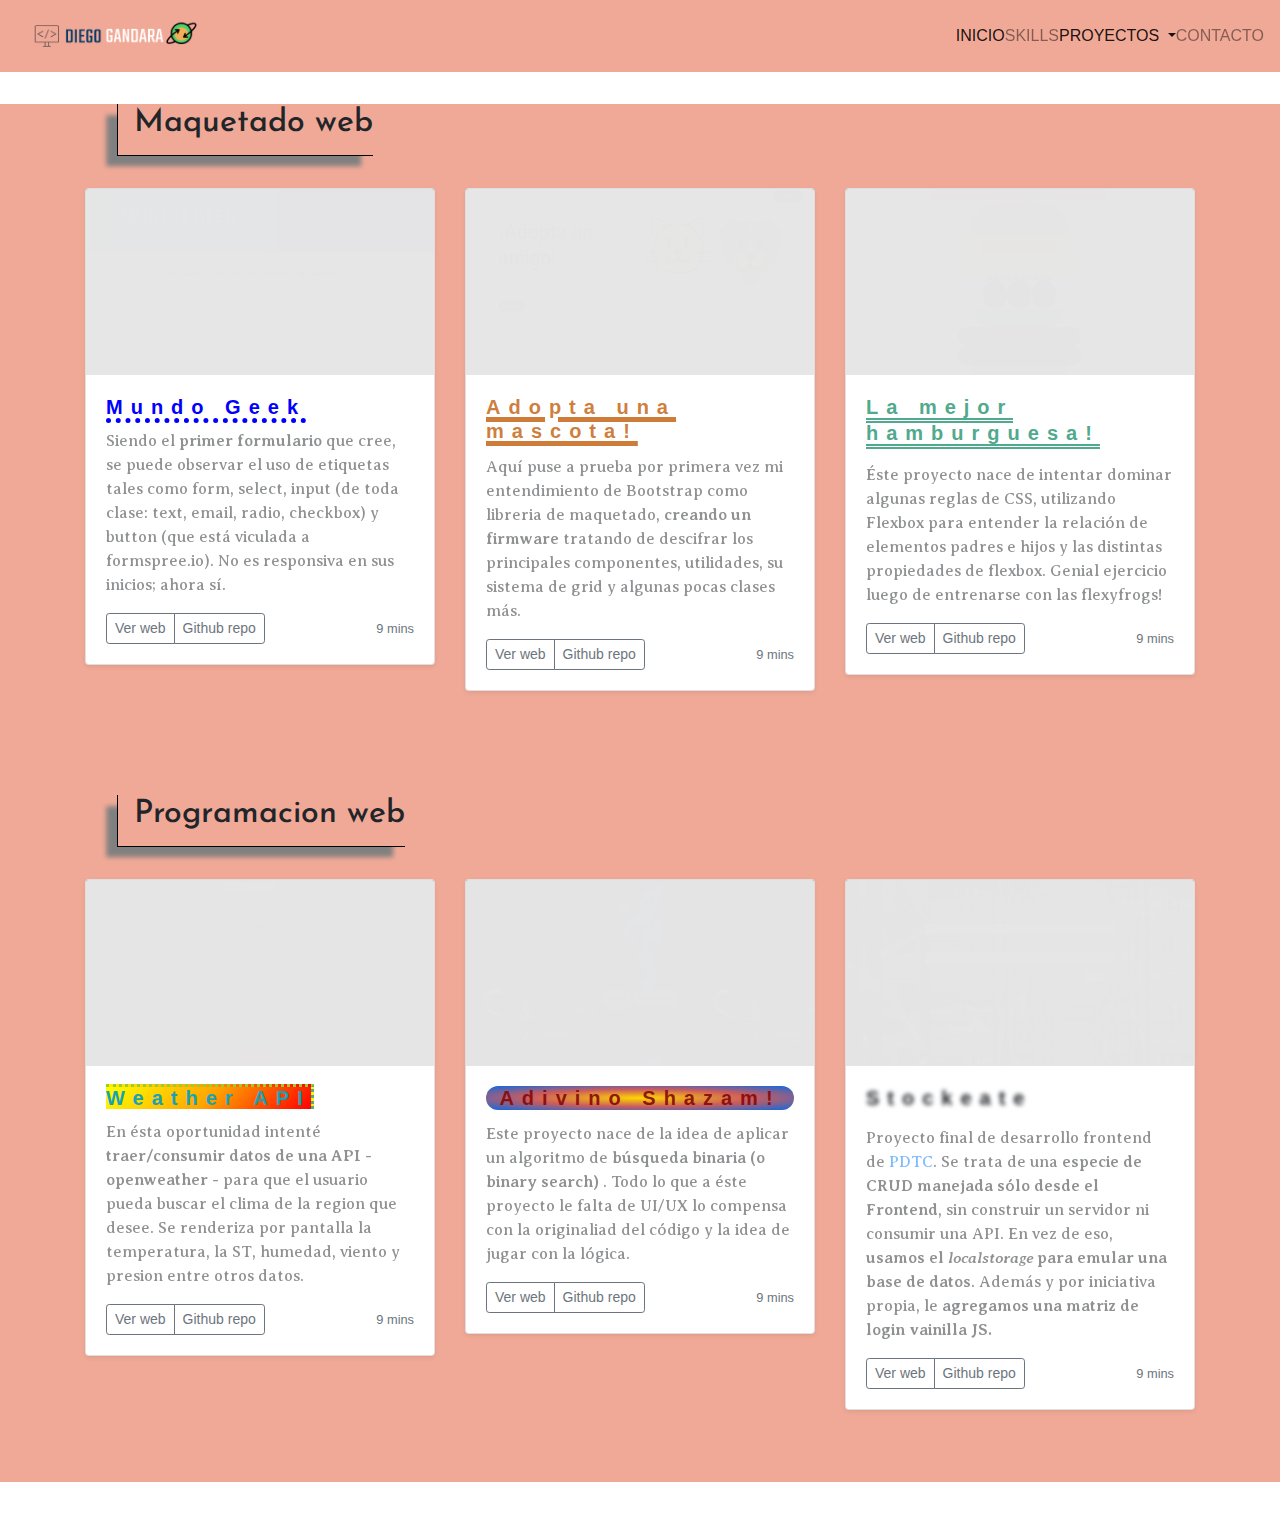
<file: proyectos3.html>
<!DOCTYPE html>
<html>
<head>
    <meta charset='utf-8'>
    <meta http-equiv='X-UA-Compatible' content='IE=edge'>
    <title>Portfolio</title>
    <meta name='viewport' content='width=device-width, initial-scale=1'>
     <!-- Bootstrap 4 local-->
    <link rel="stylesheet" href="./css/bootstrap.min.css">
     <!-- fontawsome -->
     <link rel="stylesheet" href="https://pro.fontawesome.com/releases/v5.10.0/css/all.css" integrity="sha384-AYmEC3Yw5cVb3ZcuHtOA93w35dYTsvhLPVnYs9eStHfGJvOvKxVfELGroGkvsg+p" crossorigin="anonymous"/>
     <!-- CSS Rules and Styling -->
     <link rel='stylesheet' type='text/css' media='screen' href='css/proyectos3.css'> 
     <!-- animaciones -->
     <!-- <link rel="stylesheet" type='text/css' media='screen' href="css/animations.css"> -->
     <!-- favicon/icono en el browser -->
     <link rel="icon" href="images/favicon/code-ico.ico" type="image/x-icon">
</head>
<body class="proyecto-body">
  <header class="header-proyectos">
    <nav class="navbar navbar-expand-sm navbar-expand-md navbar-expand-lg navbar-expand-xl navbar-light bg-light ">
      <a class="navbar-brand" href="index.html">
        <img src="./images/logos/logodoble-diego-nicolas-gandara.png" alt="">
      </a>
      <button class="navbar-toggler ml-auto" type="button" data-toggle="collapse" data-target="#navbarSupportedContent" aria-controls="navbarSupportedContent" aria-expanded="false" aria-label="Toggle navigation"><i class="fas fa-angle-double-down"></i></button>
        
      </button>
      
      <div class="collapse navbar-collapse navbar-expand-sm navbar-expand-md navbar-expand-lg navbar-expand-xl" id="navbarSupportedContent">
        <ul class="navbar-nav ml-auto navbar-expand-sm navbar-expand-md navbar-expand-lg navbar-expand-xl">
          <li class="nav-item active">
            <a class="nav-link" href="inicio.html" id="inicio"> INICIO <span class="sr-only">(current)</span></a>
          </li>
          <li class="nav-item active skills-nav">
              <a class="nav-link" href="inicio.html#skills-section" id="skills"> SKILLS <span class="sr-only">(current)</span></a>
            </li>
          <li class="nav-item dropdown">
          <a class="nav-link dropdown-toggle active" href="proyectos.html" id="navbarDropdown" role="button" data-toggle="dropdown" aria-haspopup="true" aria-expanded="false">
              PROYECTOS
          </a>
          <div class="dropdown-menu" aria-labelledby="navbarDropdown">
              <a class="dropdown-item" href="https://geekform.netlify.app/" target="_blank">Formulario Geek</a>
              <a class="dropdown-item" href="https://landingpetpage-bootstrap.netlify.app" target="_blank">Pet landing page</a>
              <div class="dropdown-divider"></div>
              <a class="dropdown-item" href="proyectos.html">Ver todos los proyectos</a>
          </div>
          </li>
          <li class="nav-item active">
          <a class="nav-link" href="contacto.html" id="contacto">CONTACTO <span class="sr-only">(current)</span></a>
          </li> 
          
        </ul>
      </div>
    </nav>
  </header>

  <main>
    <div class="album bg-light" id="proyectos-maquetado">
      <div class="container">
        <h2>Maquetado web</h2>

        <div class="row">
          <div class="col-md-4">
            <div class="card mb-4 shadow-sm" id="mundoGeek">
              <img src="./images/proyectos-iconos/background-images/mundo-geek-bgi.png" alt="formulario de mundo geek">
              
              <div class="card-body">
                <h5 class="card-title mb-5">Mundo Geek</h5>
                <p class="card-text mt-2">Siendo el <strong> primer formulario </strong> que cree, se puede observar el uso de etiquetas tales como form, select, input (de toda clase: text, email, radio, checkbox) y button (que está viculada a formspree.io). No es responsiva en sus inicios; ahora sí.</p>
                <div class="d-flex justify-content-between align-items-center">
                  <div class="btn-group">
                    <button type="button" class="btn btn-sm btn-outline-secondary">Ver web</button>
                    <button type="button" class="btn btn-sm btn-outline-secondary">Github repo</button>
                  </div>
                  <small class="text-muted">9 mins</small>
                </div>
              </div>
            </div>
          </div>
          <div class="col-md-4">
            <div class="card mb-4 shadow-sm" id="pet-firmware">
              <img src="./images/proyectos-iconos/background-images/adopta-mascota-bgi.png" alt="firmware de una pagina de adopcion de mascotas">
              
              <div class="card-body">
                <h5 class="card-title">Adopta una mascota!</h5>
                <p class="card-text">Aquí puse a prueba por primera vez mi entendimiento de Bootstrap como libreria de maquetado, <strong> creando un firmware </strong> tratando de descifrar los principales componentes, utilidades, su sistema de grid y algunas pocas clases más.</p>
                <div class="d-flex justify-content-between align-items-center">
                  <div class="btn-group">
                    <button type="button" class="btn btn-sm btn-outline-secondary">Ver web</button>
                    <button type="button" class="btn btn-sm btn-outline-secondary">Github repo</button>
                  </div>
                  <small class="text-muted">9 mins</small>
                </div>
              </div>
            </div>
          </div>
          <div class="col-md-4">
            <div class="card mb-4 shadow-sm" id="burguer-flex">
              <img src="./images/proyectos-iconos/background-images/hamburguesa-bgi.png" alt="hamburguesa realizada con flexbox">

              <div class="card-body">
                <h5 class="card-title">La mejor hamburguesa!</h5>
                <p class="card-text mt-3">Éste proyecto nace de intentar dominar algunas reglas de CSS, utilizando Flexbox para entender la relación de elementos padres e hijos y las distintas propiedades de flexbox. Genial ejercicio luego de entrenarse con las flexyfrogs!</p>
                <div class="d-flex justify-content-between align-items-center">
                  <div class="btn-group">
                    <button type="button" class="btn btn-sm btn-outline-secondary">Ver web</button>
                    <button type="button" class="btn btn-sm btn-outline-secondary">Github repo</button>
                  </div>
                  <small class="text-muted">9 mins</small>
                </div>
              </div>
            </div>
          </div>
          
        </div>
      </div>
    </div>


    <div class="album py-5 bg-light" id="proyectos-maquetado">
      <div class="container">
        <h2>Programacion web</h2>

        <div class="row">
          <div class="col-md-4">
            <div class="card mb-4 shadow-sm" id="clima-api">
              <img src="./images/proyectos-iconos/background-images/clima-api.png" alt="simple app del clima">
              
              <div class="card-body">
                <h5 class="card-title text-info">Weather API</h5>
                <p class="card-text mt-2">En ésta oportunidad intenté <strong> traer/consumir datos de una API - openweather - </strong> para que el usuario pueda buscar el clima de la region que desee. Se renderiza por pantalla la temperatura, la ST, humedad, viento y presion entre otros datos.</p>
                <div class="d-flex justify-content-between align-items-center">
                  <div class="btn-group">
                    <button type="button" class="btn btn-sm btn-outline-secondary">Ver web</button>
                    <button type="button" class="btn btn-sm btn-outline-secondary">Github repo</button>
                  </div>
                  <small class="text-muted">9 mins</small>
                </div>
              </div>
            </div>
          </div>
          <div class="col-md-4">
            <div class="card mb-4 shadow-sm" id="shazam">
              <img src="./images/proyectos-iconos/background-images/shazam.png" alt="el genio de los numeros">
              
              <div class="card-body">
                <h5 class="card-title">Adivino Shazam!</h5>
                <p class="card-text">Este proyecto nace de la idea de aplicar un algoritmo de <strong> búsqueda binaria (o binary search) </strong>. Todo lo que a éste proyecto le falta de UI/UX lo compensa con la originaliad del código y la idea de jugar con la lógica.</p>
                <div class="d-flex justify-content-between align-items-center">
                  <div class="btn-group">
                    <button type="button" class="btn btn-sm btn-outline-secondary">Ver web</button>
                    <button type="button" class="btn btn-sm btn-outline-secondary">Github repo</button>
                  </div>
                  <small class="text-muted">9 mins</small>
                </div>
              </div>
            </div>
          </div>
          <div class="col-md-4">
            <div class="card mb-4 shadow-sm" id="stockeate">
              <img src="./images/proyectos-iconos/background-images/stockeate.png" alt="Stockeate: pagina para llevar un inventario">

              <div class="card-body">
                <h5 class="card-title">Stockeate</h5>
                <p class="card-text mt-3"> Proyecto final de desarrollo frontend de <a href="https://linktr.ee/programadesdetucasa?fbclid=IwAR2GyPTMd_NL8vlrb3ynWLhsjCcvDOBT_4W26Wlb3eamn0slyZSVCqab7nc">PDTC</a>. Se trata de una <strong> especie de CRUD manejada sólo desde el Frontend</strong>, sin construir un servidor ni consumir una API. En vez de eso, <b> usamos el <em> localstorage </em> para emular una base de datos</b>. Además y por iniciativa propia, le <b> agregamos una matriz de login vainilla JS.</b>  </p>
                <div class="d-flex justify-content-between align-items-center">
                  <div class="btn-group">
                    <button type="button" class="btn btn-sm btn-outline-secondary">Ver web</button>
                    <button type="button" class="btn btn-sm btn-outline-secondary">Github repo</button>
                  </div>
                  <small class="text-muted">9 mins</small>
                </div>
              </div>
            </div>
          </div>
          
        </div>
      </div>
    </div>

  </main>
  


  <footer class="proyecto footer-proyecto">
    <p> 2020 - Diego Nicolás Gándara <i class="fas fa-copyright"></i></p>
  </footer>

  <!-- JQuery -->
  <script src="https://code.jquery.com/jquery-3.4.1.slim.min.js" integrity="sha384-J6qa4849blE2+poT4WnyKhv5vZF5SrPo0iEjwBvKU7imGFAV0wwj1yYfoRSJoZ+n" crossorigin="anonymous"></script>
  <script src="https://cdn.jsdelivr.net/npm/popper.js@1.16.0/dist/umd/popper.min.js" integrity="sha384-Q6E9RHvbIyZFJoft+2mJbHaEWldlvI9IOYy5n3zV9zzTtmI3UksdQRVvoxMfooAo" crossorigin="anonymous"></script>
  <script src="https://stackpath.bootstrapcdn.com/bootstrap/4.4.1/js/bootstrap.min.js" integrity="sha384-wfSDF2E50Y2D1uUdj0O3uMBJnjuUD4Ih7YwaYd1iqfktj0Uod8GCExl3Og8ifwB6" crossorigin="anonymous"></script>
  <!-- JSpropio -->
  <script src="js/main.js"></script>

  </body>
</html>
</file>
<file: css/style.css>
*{
    padding: 0;
    margin: 0;
    box-sizing: border-box;  
}
body{
    background-color: #f4a261;
    animation: text-focus-in 1s cubic-bezier(0.550, 0.085, 0.680, 0.530) both;
    -webkit-animation: text-focus-in 1s cubic-bezier(0.550, 0.085, 0.680, 0.530) both;
    -moz-animation: text-focus-in 1s cubic-bezier(0.550, 0.085, 0.680, 0.530) both;
    -ms-animation: text-focus-in 1s cubic-bezier(0.550, 0.085, 0.680, 0.530) both;
}
.oculto{
    display: none!important;
}
/*----------------------------LANDING PAGE--------------------------*/
/* NAVBAR */

.bg-light{
    background-color: #e76f5198 !important;
    width: 100%;
    animation: text-focus-in 1s cubic-bezier(0.550, 0.085, 0.680, 0.530) both;
    -webkit-animation: text-focus-in 1s cubic-bezier(0.550, 0.085, 0.680, 0.530) both;
    -moz-animation: text-focus-in 1s cubic-bezier(0.550, 0.085, 0.680, 0.530) both;
    -ms-animation: text-focus-in 1s cubic-bezier(0.550, 0.085, 0.680, 0.530) both;
}
@-webkit-keyframes text-focus-in {
    0% {
        -webkit-filter: blur(12px);
        -moz-filter: blur(12px);
        -ms-filter: blur(12px);
        opacity: 0;
    }
    100% {
        -webkit-filter: blur(0px);
        -moz-filter: blur(0px);
        -ms-filter: blur(0px);
        opacity: 1;
    }
}
@keyframes text-focus-in {
    0% {
        -webkit-filter: blur(12px);
        -moz-filter: blur(12px);
        -ms-filter: blur(12px);
        opacity: 0;
    }
    100% {
        -webkit-filter: blur(0px);
        -moz-filter: blur(0px);
        -ms-filter: blur(0px);
        opacity: 1;
    }
}
.dropdown-menu{
    background-image: linear-gradient(to left, #f77f00, #f4a261);
}
.navbar-brand{
    opacity: 1;
    display: flex;
    transition: all 1 ease;
    transform: scale(0.9);
    animation: tracking-in-contract-bck-bottom 1s cubic-bezier(0.215, 0.610, 0.355, 1.000) both; 
    -webkit-animation: tracking-in-contract-bck-bottom 1s cubic-bezier(0.215, 0.610, 0.355, 1.000) both;
    -moz-animation: tracking-in-contract-bck-bottom 1s cubic-bezier(0.215, 0.610, 0.355, 1.000) both;
    -ms-animation: tracking-in-contract-bck-bottom 1s cubic-bezier(0.215, 0.610, 0.355, 1.000) both; 
}
.navbar-brand img{
    height:100%;
}
@-webkit-keyframes tracking-in-contract-bck-bottom {
    0% {
        letter-spacing: 1em;
        -webkit-transform: translateZ(400px) translateY(300px);
        -moz-transform: translateZ(400px) translateY(300px);
        -ms-transform: translateZ(400px) translateY(300px);
        opacity: 0;
    }
    40% {
        opacity: 0.6;
    }
    100% {
        -webkit-transform: translateZ(0) translateY(0);
        -moz-transform: translateZ(0) translateY(0);
        -ms-transform: translateZ(0) translateY(0);
        opacity: 1;
    }
}
@keyframes tracking-in-contract-bck-bottom {
    0% {
        letter-spacing: 1em;
        -webkit-transform: translateZ(400px) translateY(300px);
        -moz-transform: translateZ(400px) translateY(300px);
        -ms-transform: translateZ(400px) translateY(300px);
        opacity: 0;
    }
    40% {
        opacity: 0.6;
    }
    100% {
        -webkit-transform: translateZ(0) translateY(0);
        -moz-transform: translateZ(0) translateY(0);
        -ms-transform: translateZ(0) translateY(0);
        opacity: 1;
    }
}
/* .navbar-brand:hover{
    opacity: 1;
    color: #264653;
    font-weight: 700;
    text-shadow: 2px 2px #f77f00;
    transform: scale(1,1.6)
} */
.navbar-brand:active{
    animation: rotate-out-center 0.8s ease-out alternate-reverse backwards;
    -webkit-animation: rotate-out-center 0.8s ease-out alternate-reverse backwards;
    -moz-animation: rotate-out-center 0.8s ease-out alternate-reverse backwards;
    -ms-animation: rotate-out-center 0.8s ease-out alternate-reverse backwards;
}
@-webkit-keyframes rotate-out-center {
    0% {
        -webkit-transform: rotate(0);
        -moz-transform: rotate(0);
        -ms-transform: rotate(0);
        opacity: 1;
    }
    100% {
        -webkit-transform: rotate(-360deg);
        -moz-transform: rotate(-360deg);
        -ms-transform: rotate(-360deg);
        opacity: 0;
    }
}
@keyframes rotate-out-center {
    0% {
        -webkit-transform: rotate(0);
        -moz-transform: rotate(0);
        -ms-transform: rotate(0);
        opacity: 1;
    }
    100% {
        -webkit-transform: rotate(-360deg);
        -moz-transform: rotate(-360deg);
        -ms-transform: rotate(-360deg);
        opacity: 0;
    }
}
.nav-item{

}
.nav-link, .dropdown-menu{
    padding: 0px !important;
}
#inicio{
    opacity: 1;
    transition: all 1 ease-in;  
}
#inicio:hover{
    opacity:1;
    color: green;
    font-weight: 700;
    animation: focus-in-contract 0.7s cubic-bezier(0.250, 0.460, 0.450, 0.940) both;
    -webkit-animation: focus-in-contract 0.7s cubic-bezier(0.250, 0.460, 0.450, 0.940) both;
    -moz-animation: focus-in-contract 0.7s cubic-bezier(0.250, 0.460, 0.450, 0.940) both; 
    -ms-animation: focus-in-contract 0.7s cubic-bezier(0.250, 0.460, 0.450, 0.940) both; 
}
@-webkit-keyframes focus-in-contract {
    0% {
        letter-spacing: 1em;
        -webkit-filter: blur(12px);
        -moz-filter: blur(12px);
        -ms-filter: blur(12px);
        opacity: 0;
    }
    100% {
        -webkit-filter: blur(0px);
        -moz-filter: blur(0px);
        -ms-filter: blur(0px);
        opacity: 1;
    }
}
@keyframes focus-in-contract {
    0% {
        letter-spacing: 1em;
        -webkit-filter: blur(12px);
        -moz-filter: blur(12px);
        -ms-filter: blur(12px);
        opacity: 0;
    }
    100% {
        -webkit-filter: blur(0px);
        -moz-filter: blur(0px);
        -ms-filter: blur(0px);
        opacity: 1;
    }
}
#skills{
    opacity: 0.5;
    transition: all 1 ease-in;
    animation: tracking-in-expand 0.7s cubic-bezier(0.215, 0.610, 0.355, 1.000) both;
    -webkit-animation: tracking-in-expand 0.7s cubic-bezier(0.215, 0.610, 0.355, 1.000) both;
    -moz-animation: tracking-in-expand 0.7s cubic-bezier(0.215, 0.610, 0.355, 1.000) both;
    -ms-animation: tracking-in-expand 0.7s cubic-bezier(0.215, 0.610, 0.355, 1.000) both;
}
.skills-nav:hover{
    font-weight: bolder;
    animation: wobble-ver-right 0.8s both;
    -webkit-animation: wobble-ver-right 0.8s both;
    -moz-animation: wobble-ver-right 0.8s both;
    -ms-animation: wobble-ver-right 0.8s both;
}
#skills:hover{
    color: #218d80;
}
@-webkit-keyframes wobble-ver-right {
    0%,
    100% {
        -webkit-transform: translateY(0) rotate(0);
        -moz-transform: translateY(0) rotate(0);
        -ms-transform: translateY(0) rotate(0);

        -webkit-transform-origin: 50% 50%;
        -moz-transform-origin: 50% 50%;
        -ms-transform-origin: 50% 50%;
    }
    15% {
        -webkit-transform: translateY(-30px) rotate(6deg);
        -moz-transform: translateY(-30px) rotate(6deg);
        -ms-transform: translateY(-30px) rotate(6deg);
    }
    30% {
        -webkit-transform: translateY(15px) rotate(-6deg);
        -moz-transform: translateY(15px) rotate(-6deg);
        -ms-transform: translateY(15px) rotate(-6deg);
    }
    45% {
        -webkit-transform: translateY(-15px) rotate(3.6deg);
        -moz-transform: translateY(-15px) rotate(3.6deg);
        -ms-transform: translateY(-15px) rotate(3.6deg);
    }
    60% {
        -webkit-transform: translateY(9px) rotate(-2.4deg);
        -moz-transform: translateY(9px) rotate(-2.4deg);
        -ms-transform: translateY(9px) rotate(-2.4deg);
    }
    75% {
        -webkit-transform: translateY(-6px) rotate(1.2deg);
        -moz-transform: translateY(-6px) rotate(1.2deg);
        -ms-transform: translateY(-6px) rotate(1.2deg);
    }
}
@keyframes wobble-ver-right {
    0%,
    100% {
        -webkit-transform: translateY(0) rotate(0);
        -moz-transform: translateY(0) rotate(0);
        -ms-transform: translateY(0) rotate(0);

        -webkit-transform-origin: 50% 50%;
        -moz-transform-origin: 50% 50%;
        -ms-transform-origin: 50% 50%;
    }
    15% {
        -webkit-transform: translateY(-30px) rotate(6deg);
        -moz-transform: translateY(-30px) rotate(6deg);
        -ms-transform: translateY(-30px) rotate(6deg);
    }
    30% {
        -webkit-transform: translateY(15px) rotate(-6deg);
        -moz-transform: translateY(15px) rotate(-6deg);
        -ms-transform: translateY(15px) rotate(-6deg);
    }
    45% {
        -webkit-transform: translateY(-15px) rotate(3.6deg);
        -moz-transform: translateY(-15px) rotate(3.6deg);
        -ms-transform: translateY(-15px) rotate(3.6deg);
    }
    60% {
        -webkit-transform: translateY(9px) rotate(-2.4deg);
        -moz-transform: translateY(9px) rotate(-2.4deg);
        -ms-transform: translateY(9px) rotate(-2.4deg);
    }
    75% {
        -webkit-transform: translateY(-6px) rotate(1.2deg);
        -moz-transform: translateY(-6px) rotate(1.2deg);
        -ms-transform: translateY(-6px) rotate(1.2deg);
    }
}
 
#navbarDropdown{
    opacity: 1;
    transform: rotate(1turn);
    animation: tracking-in-expand 0.7s cubic-bezier(0.215, 0.610, 0.355, 1.000) both;
    -webkit-animation: tracking-in-expand 0.7s cubic-bezier(0.215, 0.610, 0.355, 1.000) both;
    -moz-animation: tracking-in-expand 0.7s cubic-bezier(0.215, 0.610, 0.355, 1.000) both;
    -ms-animation: tracking-in-expand 0.7s cubic-bezier(0.215, 0.610, 0.355, 1.000) both;
} 

#navbarDropdown:hover{
    color: #9a031e;
    font-weight: 700;
    opacity: 1;
    animation: text-shadow-drop-bl 0.6s infinite both;
    -webkit-animation: text-shadow-drop-bl 0.6s infinite both;
    -moz-animation: text-shadow-drop-bl 0.6s infinite both;
    -ms-animation: text-shadow-drop-bl 0.6s infinite both;
}
@-webkit-keyframes text-shadow-drop-bl {
    0% {
      text-shadow: 0 0 0 rgba(0, 0, 0, 0);
    }
    100% {
      text-shadow: -6px 6px 18px rgba(0, 0, 0, 0.35);
    }
  }
@keyframes text-shadow-drop-bl {
    0% {
        text-shadow: 0 0 0 rgba(0, 0, 0, 0);
    }
    100% {
        text-shadow: -6px 6px 18px rgba(0, 0, 0, 0.35);
    }
}
  
#contacto{
    opacity: 0.5;
    transition: all 1 ease-in;
    animation: tracking-in-expand 0.7s cubic-bezier(0.215, 0.610, 0.355, 1.000) both;
    -webkit-animation: tracking-in-expand 0.7s cubic-bezier(0.215, 0.610, 0.355, 1.000) both;
    -moz-animation: tracking-in-expand 0.7s cubic-bezier(0.215, 0.610, 0.355, 1.000) both;
    -ms-animation: tracking-in-expand 0.7s cubic-bezier(0.215, 0.610, 0.355, 1.000) both;
}
#contacto:hover{
    color: #264653;
    font-weight: 400;
    opacity: 1;
    animation: tracking-in-contract-bck 1s cubic-bezier(0.215, 0.610, 0.355, 1.000) both;
    -webkit-animation: tracking-in-contract-bck 1s cubic-bezier(0.215, 0.610, 0.355, 1.000) both;
    -moz-animation: tracking-in-contract-bck 1s cubic-bezier(0.215, 0.610, 0.355, 1.000) both;
    -ms-animation: tracking-in-contract-bck 1s cubic-bezier(0.215, 0.610, 0.355, 1.000) both;
}

@-webkit-keyframes tracking-in-expand {
    0% {
        letter-spacing: -0.5em;
        opacity: 0;
    }
    40% {
        opacity: 0.6;
    }
    100% {
        opacity: 1;
    }
}
@keyframes tracking-in-expand {
    0% {
    letter-spacing: -0.5em;
    opacity: 0;
    }
    40% {
      opacity: 0.6;
    }
    100% {
      opacity: 1;
    }
}

@-webkit-keyframes tracking-in-contract-bck {
    0% {
        letter-spacing: 1em;
        -webkit-transform: translateZ(400px);
        -moz-transform: translateZ(400px);
        -ms-transform: translateZ(400px);
        opacity: 0;
    }
    40% {
      opacity: 0.6;
    }
    100% {
      -webkit-transform: translateZ(0);
      -moz-transform: translateZ(0);
      -ms-transform: translateZ(0);
      opacity: 1;
    }
}
@keyframes tracking-in-contract-bck {
    0% {
      letter-spacing: 1em;
      -webkit-transform: translateZ(400px);
      -moz-transform: translateZ(400px);
      -ms-transform: translateZ(400px);
      opacity: 0;
    }
    40% {
      opacity: 0.6;
    }
    100% {
      -webkit-transform: translateZ(0);
      -moz-transform: translateZ(0);
      -ms-transform: translateZ(0);
      opacity: 1;
    }
}
/*  SECTION y CONTAINER  */
.seccion-index{
    zoom: 1;
}
.columna-uno-index{
    animation: puff-in-center 1s cubic-bezier(0.470, 0.000, 0.745, 0.715) 0.5s both;
    -webkit-animation: puff-in-center 1s cubic-bezier(0.470, 0.000, 0.745, 0.715) 0.5s both;
    -moz-animation: puff-in-center 1s cubic-bezier(0.470, 0.000, 0.745, 0.715) 0.5s both;
    -ms-animation: puff-in-center 1s cubic-bezier(0.470, 0.000, 0.745, 0.715) 0.5s both;
}
@-webkit-keyframes puff-in-center {
    0% {
    -webkit-transform: scale(2);
    -moz-transform: scale(2);
    -ms-transform: scale(2);
    -webkit-filter: blur(4px);
    -moz-filter: blur(4px);
    -ms-filter: blur(4px);
    opacity: 0;
    }
    100% {
    -webkit-transform: scale(1);
    -moz-transform: scale(1);
    -ms-transform: scale(1);
    -webkit-filter: blur(0px);
    -moz-filter: blur(0px);
    -ms-filter: blur(0px);
    opacity: 1;
    }
}
@keyframes puff-in-center {
    0% {
    -webkit-transform: scale(2);
    -moz-transform: scale(2);
    -ms-transform: scale(2);
    -webkit-filter: blur(4px);
    -moz-filter: blur(4px);
    -ms-filter: blur(4px);
    opacity: 0;
    }
    100% {
    -webkit-transform: scale(1);
    -moz-transform: scale(1);
    -ms-transform: scale(1);
    filter: blur(0px);
    opacity: 1;
    }
}  
.display-4{
    font-size: 4rem;
    font-family: 'Poppins', sans-serif;
    color: #fff;    
    animation: fade-in 3s cubic-bezier(0.390, 0.575, 0.565, 1.000) 1s both;
    -webkit-animation: fade-in 3s cubic-bezier(0.390, 0.575, 0.565, 1.000) 1s both;
    -moz-animation: fade-in 3s cubic-bezier(0.390, 0.575, 0.565, 1.000) 1s both;
    -ms-animation: fade-in 3s cubic-bezier(0.390, 0.575, 0.565, 1.000) 1s both;
}
@-webkit-keyframes fade-in {
    0% {
        opacity: 0;
    }
    100% {
        opacity: 1;
    }
}
@keyframes fade-in {
    0% {
        opacity: 0;
    }
    100% {
        opacity: 1;
    }
}
.lead{
    color: yellowgreen;
    font-family: 'Poppins', sans-serif;
    animation: fade-in 3s cubic-bezier(0.390, 0.575, 0.565, 1.000) 1.5s both;
    -webkit-animation: fade-in 3s cubic-bezier(0.390, 0.575, 0.565, 1.000) 1.5s both;
    -moz-animation: fade-in 3s cubic-bezier(0.390, 0.575, 0.565, 1.000) 1.5s both;
    -ms-animation: fade-in 3s cubic-bezier(0.390, 0.575, 0.565, 1.000) 1.5s both;
}
.parrafo-a-inicio{
    font-style: italic;
    font-size: 700;
    animation: fade-in 3s cubic-bezier(0.390, 0.575, 0.565, 1.000) 2.0s both;
    -webkit-animation: fade-in 3s cubic-bezier(0.390, 0.575, 0.565, 1.000) 2.0s both;
    -moz-animation: fade-in 3s cubic-bezier(0.390, 0.575, 0.565, 1.000) 2.0s both;
    -ms-animation: fade-in 3s cubic-bezier(0.390, 0.575, 0.565, 1.000) 2.0s both;
}
.boton-a-inicio{
    background-color: #6a040f;
    border-style: none;
    animation: fade-in 3s cubic-bezier(0.390, 0.575, 0.565, 1.000) 2.2s both;
    -webkit-animation: fade-in 3s cubic-bezier(0.390, 0.575, 0.565, 1.000) 2.2s both;   
    -moz-animation: fade-in 3s cubic-bezier(0.390, 0.575, 0.565, 1.000) 2.2s both;   
    -ms-animation: fade-in 3s cubic-bezier(0.390, 0.575, 0.565, 1.000) 2.2s both;   
}
.boton-a-inicio:hover{
    background-color: rgb(251 139 36);
    border-style: none;  
}

.card-img-top {
    animation: fade-in-fwd 1.1s cubic-bezier(0.785, 0.135, 0.150, 0.860) 2.5s both;
    -webkit-animation: fade-in-fwd 1.1s cubic-bezier(0.785, 0.135, 0.150, 0.860) 2.5s both;
    -moz-animation: fade-in-fwd 1.1s cubic-bezier(0.785, 0.135, 0.150, 0.860) 2.5s both;
    -ms-animation: fade-in-fwd 1.1s cubic-bezier(0.785, 0.135, 0.150, 0.860) 2.5s both;
}
@-webkit-keyframes fade-in-fwd {
    0% {
        -webkit-transform: translateZ(-80px);
        -moz-transform: translateZ(-80px);
        -ms-transform: translateZ(-80px);
        opacity: 0;
    }
    100% {
        -webkit-transform: translateZ(0);
        -moz-transform: translateZ(0);
        -ms-transform: translateZ(0);
        opacity: 1;
    }
}
@keyframes fade-in-fwd {
    0% {
        -webkit-transform: translateZ(-80px);
        -moz-transform: translateZ(-80px);
        -ms-transform: translateZ(-80px);
        opacity: 0;
    }
    100% {
        -webkit-transform: translateZ(0);
        -moz-transform: translateZ(0);
        -ms-transform: translateZ(0);
        opacity: 1;
    }
}
.columna-dos-index{
    animation: flip-in-hor-bottom 1.5s cubic-bezier(0.250, 0.460, 0.450, 0.940) 0.5s both;
    -webkit-animation: flip-in-hor-bottom 1.5s cubic-bezier(0.250, 0.460, 0.450, 0.940) 0.5s both;
    -moz-animation: flip-in-hor-bottom 1.5s cubic-bezier(0.250, 0.460, 0.450, 0.940) 0.5s both;
    -ms-animation: flip-in-hor-bottom 1.5s cubic-bezier(0.250, 0.460, 0.450, 0.940) 0.5s both;
}

@-webkit-keyframes flip-in-hor-bottom {
    0% {
      -webkit-transform: rotateX(80deg);
      -moz-transform: rotateX(80deg);
      -ms-transform: rotateX(80deg);
      opacity: 0;
    }
    100% {
      -webkit-transform: rotateX(0);
      -moz-transform: rotateX(0);
      -ms-transform: rotateX(0);
      opacity: 1;
    }
}
@keyframes flip-in-hor-bottom {
    0% {
      -webkit-transform: rotateX(80deg);
      -moz-transform: rotateX(80deg);
      -ms-transform: rotateX(80deg);
      opacity: 0;
    }
    100% {
      -webkit-transform: rotateX(0);
      -moz-transform: rotateX(0);
      -ms-transform: rotateX(0);
      opacity: 1;
    }
}
.card-titulo{
    color: rgb(94, 15, 94);
    animation: tracking-in-expand 0.7s cubic-bezier(0.215, 0.610, 0.355, 1.000) 3.2s both;
    -webkit-animation: tracking-in-expand 0.7s cubic-bezier(0.215, 0.610, 0.355, 1.000) 2.7s both;
    -moz-animation: tracking-in-expand 0.7s cubic-bezier(0.215, 0.610, 0.355, 1.000) 2.7s both;
    -ms-animation: tracking-in-expand 0.7s cubic-bezier(0.215, 0.610, 0.355, 1.000) 2.7s both;
}   
.card-texto{
    margin: 1px;
    color: rgb(89 88 88);
    font-weight: 500;
    font-family: 'Roboto Mono', monospace;
    animation: tracking-in-expand 1.5s cubic-bezier(0.215, 0.610, 0.355, 1.000) 2.8s both;
    -webkit-animation: tracking-in-expand 1.5s cubic-bezier(0.215, 0.610, 0.355, 1.000) 2.8s both;
    -moz-animation: tracking-in-expand 1.5s cubic-bezier(0.215, 0.610, 0.355, 1.000) 2.8s both;
    -ms-animation: tracking-in-expand 1.5s cubic-bezier(0.215, 0.610, 0.355, 1.000) 2.8s both;
}
.card-texto, .boton-a-proyectos{
    font-size: 1.0rem;
}

@-webkit-keyframes tracking-in-expand {
    0% {
      letter-spacing: -0.5em;
      opacity: 0;
    }
    40% {
      opacity: 0.6;
    }
    100% {
      opacity: 1;
    }
  }
@keyframes tracking-in-expand {
    0% {
        letter-spacing: -0.5em;
        opacity: 0;
    }
    40% {
        opacity: 0.6;
    }
    100% {
        opacity: 1;
    }   
}  

.card-body{
    padding: 0.5rem;
}
.boton-a-proyectos {
    color: #fff;
    background-color: #220100;
    border-style: none;
    animation: bounce-in-right 1.1s 3s both;
    -webkit-animation: bounce-in-right 1.1s 3s both;
    -moz-animation: bounce-in-right 1.1s 3s both;
    -ms-animation: bounce-in-right 1.1s 3s both;
} 
@-webkit-keyframes bounce-in-right {
    0% {
        -webkit-transform: translateX(600px);
        -moz-transform: translateX(600px);
        -ms-transform: translateX(600px);

        -webkit-animation-timing-function: ease-in;
        -moz-animation-timing-function: ease-in;
        -ms-animation-timing-function: ease-in;
        opacity: 0;
    }
    38% {
        -webkit-transform: translateX(0);
        -moz-transform: translateX(0);
        -ms-transform: translateX(0);

        -webkit-animation-timing-function: ease-out;
        -moz-animation-timing-function: ease-out;
        -ms-animation-timing-function: ease-out;
        opacity: 1;
    }
    55% {
        -webkit-transform: translateX(68px);
        -moz-transform: translateX(68px);
        -ms-transform: translateX(68px);

        -webkit-animation-timing-function: ease-in;
        -moz-animation-timing-function: ease-in;
        -ms-animation-timing-function: ease-in;
    }
    72% {
        -webkit-transform: translateX(0);
        -moz-transform: translateX(0);
        -ms-transform: translateX(0);
        -webkit-animation-timing-function: ease-out;
        -moz-animation-timing-function: ease-out;
        -ms-animation-timing-function: ease-out;
    }
    81% {
        -webkit-transform: translateX(32px);
        -moz-transform: translateX(32px);
        -ms-transform: translateX(32px);
            
        -webkit-animation-timing-function: ease-in;
        -moz-animation-timing-function: ease-in;
        -ms-animation-timing-function: ease-in;
    }
    90% {
        -webkit-transform: translateX(0);
        -moz-transform: translateX(0);
        -ms-transform: translateX(0);

        -webkit-animation-timing-function: ease-out;
        -moz-animation-timing-function: ease-out;
        -ms-animation-timing-function: ease-out;
    }
    95% {
        -webkit-transform: translateX(8px);
        -moz-transform: translateX(8px);
        -ms-transform: translateX(8px);

        -webkit-animation-timing-function: ease-in;
        -moz-animation-timing-function: ease-in;
        -ms-animation-timing-function: ease-in;
        
    }
    100% {
        -webkit-transform: translateX(0);
        -moz-transform: translateX(0);
        -ms-transform: translateX(0);

        -webkit-animation-timing-function: ease-out;
        -moz-animation-timing-function: ease-out;
        -ms-animation-timing-function: ease-out;
    }
}
@keyframes bounce-in-right {
0% {
    -webkit-transform: translateX(600px);
    -moz-transform: translateX(600px);
    -ms-transform: translateX(600px);

    -webkit-animation-timing-function: ease-in;
    -moz-animation-timing-function: ease-in;
    -ms-animation-timing-function: ease-in;
    opacity: 0;
}
38% {
    -webkit-transform: translateX(0);
    -moz-transform: translateX(0);
    -ms-transform: translateX(0);

    -webkit-animation-timing-function: ease-out;
    -moz-animation-timing-function: ease-out;
    -ms-animation-timing-function: ease-out;
    opacity: 1;
}
55% {
    -webkit-transform: translateX(68px);
    -moz-transform: translateX(68px);
    -ms-transform: translateX(68px);

    -webkit-animation-timing-function: ease-in;
    -moz-animation-timing-function: ease-in;
    -ms-animation-timing-function: ease-in;
}
72% {
    -webkit-transform: translateX(0);
    -moz-transform: translateX(0);
    -ms-transform: translateX(0);
    -webkit-animation-timing-function: ease-out;
    -moz-animation-timing-function: ease-out;
    -ms-animation-timing-function: ease-out;
}
81% {
    -webkit-transform: translateX(32px);
    -moz-transform: translateX(32px);
    -ms-transform: translateX(32px);
        
    -webkit-animation-timing-function: ease-in;
    -moz-animation-timing-function: ease-in;
    -ms-animation-timing-function: ease-in;
}
90% {
    -webkit-transform: translateX(0);
    -moz-transform: translateX(0);
    -ms-transform: translateX(0);

    -webkit-animation-timing-function: ease-out;
    -moz-animation-timing-function: ease-out;
    -ms-animation-timing-function: ease-out;
}
95% {
    -webkit-transform: translateX(8px);
    -moz-transform: translateX(8px);
    -ms-transform: translateX(8px);

    -webkit-animation-timing-function: ease-in;
    -moz-animation-timing-function: ease-in;
    -ms-animation-timing-function: ease-in;
    
}
100% {
    -webkit-transform: translateX(0);
    -moz-transform: translateX(0);
    -ms-transform: translateX(0);

    -webkit-animation-timing-function: ease-out;
    -moz-animation-timing-function: ease-out;
    -ms-animation-timing-function: ease-out;
}
}
  

@-webkit-keyframes color-change-2x {
    0% {
      background: #2e1ea5;
    }
    100% {
      background: #b22cff;
    }
  }
@keyframes color-change-2x {
    0% {
      background: #fe0000;
    }
    100% {
      background: #b22cff;
    }
}

.boton-a-proyectos:hover {
    color: rgb(214, 200, 200);
    background-color: #aa014c;
    border: none;
    
} 
 
/* LANDING PAGE CONTAINER AND CARD */
.index{
    width: 85%;
    background-color: #d90427f5;
    padding-bottom: 0.6rem;
    padding-top: 1rem;
    margin-top: 0rem;
    padding-left: 2.5rem;
    /* margin-bottom: 10rem; */
    display:flex;
}
div.row{
    display:flex;
    flex: 1 1 50%;
    max-width: 100%;
}

div.index-card{
    justify-content: end;
    background-color: #fb8b24;

}
footer{
    text-align: center;
    font-family: 'Trebuchet MS', 'Lucida Sans Unicode', 'Lucida Grande', 'Lucida Sans', Arial, sans-serif;
    padding-top: 1rem;
    animation: bounce-in-top 2s cubic-bezier(1.000, 0.000, 0.000, 1.000) both;
    -webkit-animation: bounce-in-top 2s cubic-bezier(1.000, 0.000, 0.000, 1.000) both;
    -moz-animation: bounce-in-top 2s cubic-bezier(1.000, 0.000, 0.000, 1.000) both;
    -ms-animation: bounce-in-top 2s cubic-bezier(1.000, 0.000, 0.000, 1.000) both;
}

@-webkit-keyframes bounce-in-top {
    0% {
        -webkit-transform: translateY(-500px);
        -moz-transform: translateY(-500px);
        -ms-transform: translateY(-500px);

        -webkit-animation-timing-function: ease-in;
        -moz-animation-timing-function: ease-in;
        -ms-animation-timing-function: ease-in;
        opacity: 0;
    }
    38% {
        -webkit-transform: translateY(0);
        -moz-transform: translateY(0);
        -ms-transform: translateY(0);

        -webkit-animation-timing-function: ease-out;
        -moz-animation-timing-function: ease-out;
        -ms-animation-timing-function: ease-out;
        opacity: 1;
    }
    55% {
        -webkit-transform: translateY(-65px);
        -moz-transform: translateY(-65px);
        -ms-transform: translateY(-65px);

        -webkit-animation-timing-function: ease-in;
        -moz-animation-timing-function: ease-in;
        -ms-animation-timing-function: ease-in;
    }
    72% {
        -webkit-transform: translateY(0);
        -moz-transform: translateY(0);
        -ms-transform: translateY(0);

        -webkit-animation-timing-function: ease-out;
        -moz-animation-timing-function: ease-out;
        -ms-animation-timing-function: ease-out;
    }
    81% {
        -webkit-transform: translateY(-28px);
        -moz-transform: translateY(-28px);
        -ms-transform: translateY(-28px);

        -webkit-animation-timing-function: ease-in;
        -moz-animation-timing-function: ease-in;
        -ms-animation-timing-function: ease-in;
    }
    90% {
        -webkit-transform: translateY(0);
        -moz-transform: translateY(0);
        -ms-transform: translateY(0);

        -webkit-animation-timing-function: ease-out;
        -moz-animation-timing-function: ease-out;
        -ms-animation-timing-function: ease-out;
    }
    95% {
        -webkit-transform: translateY(-8px);
        -moz-transform: translateY(-8px);
        -ms-transform: translateY(-8px);

        -webkit-animation-timing-function: ease-in;
        -moz-animation-timing-function: ease-in;
        -ms-animation-timing-function: ease-in;
    }
    100% {
        -webkit-transform: translateY(0);
        -moz-transform: translateY(0);
        -ms-transform: translateY(0);

        -webkit-animation-timing-function: ease-out;
        -moz-animation-timing-function: ease-out;
        -ms-animation-timing-function: ease-out;
    }
}
@keyframes bounce-in-top {
    0% {
        -webkit-transform: translateY(-500px);
        -moz-transform: translateY(-500px);
        -ms-transform: translateY(-500px);

        -webkit-animation-timing-function: ease-in;
        -moz-animation-timing-function: ease-in;
        -ms-animation-timing-function: ease-in;
        opacity: 0;
    }
    38% {
        -webkit-transform: translateY(0);
        -moz-transform: translateY(0);
        -ms-transform: translateY(0);

        -webkit-animation-timing-function: ease-out;
        -moz-animation-timing-function: ease-out;
        -ms-animation-timing-function: ease-out;
        opacity: 1;
    }
    55% {
        -webkit-transform: translateY(-65px);
        -moz-transform: translateY(-65px);
        -ms-transform: translateY(-65px);

        -webkit-animation-timing-function: ease-in;
        -moz-animation-timing-function: ease-in;
        -ms-animation-timing-function: ease-in;
    }
    72% {
        -webkit-transform: translateY(0);
        -moz-transform: translateY(0);
        -ms-transform: translateY(0);

        -webkit-animation-timing-function: ease-out;
        -moz-animation-timing-function: ease-out;
        -ms-animation-timing-function: ease-out;
    }
    81% {
        -webkit-transform: translateY(-28px);
        -moz-transform: translateY(-28px);
        -ms-transform: translateY(-28px);

        -webkit-animation-timing-function: ease-in;
        -moz-animation-timing-function: ease-in;
        -ms-animation-timing-function: ease-in;
    }
    90% {
        -webkit-transform: translateY(0);
        -moz-transform: translateY(0);
        -ms-transform: translateY(0);

        -webkit-animation-timing-function: ease-out;
        -moz-animation-timing-function: ease-out;
        -ms-animation-timing-function: ease-out;
    }
    95% {
        -webkit-transform: translateY(-8px);
        -moz-transform: translateY(-8px);
        -ms-transform: translateY(-8px);

        -webkit-animation-timing-function: ease-in;
        -moz-animation-timing-function: ease-in;
        -ms-animation-timing-function: ease-in;
    }
    100% {
        -webkit-transform: translateY(0);
        -moz-transform: translateY(0);
        -ms-transform: translateY(0);

        -webkit-animation-timing-function: ease-out;
        -moz-animation-timing-function: ease-out;
        -ms-animation-timing-function: ease-out;
    }
}  

/* ------------------------------------INICIO AND SKILLS PAGE------------------------------ */
/* INICIO */
/* STICKY-SLIDER */
.slider-up{
    display: -webkit-flex;
    display: flex;
    justify-content: center;
    align-items: center;
    text-decoration: none;
    font-size: 2.5rem;
    transition: 0.5s;
    position: sticky;
    bottom: 16px;
    left: 96%;
    height: 2.5rem;
    width: 2.5rem;
    border:none;
    border-radius:100%;
    background: rgb(186 11 86);
    opacity: 0;
    pointer-events: none;
}
.slider-up:hover{
    text-decoration: none;
}
.slider-up.active{
    bottom: 16px;
    pointer-events: auto;
    opacity:1;
    transform: translateY(-55px);
    /* left: 96%; */
    
}
/* Remuevo horrible bordeado luego de hacer click en el boton */
.slider-up:focus{
    outline: 0;
    box-shadow: none!important;
}
.fa-arrow-up{
    color: gold;
    font-size: 2rem;
}
.fa-arrow-up:hover{
    cursor: pointer; 
}

  
/* MEDIAQUERIES STICKY-slider */
@media (min-width: 841px) and (max-width: 1024px ){
    .slider-up.active{
        left: 96%;
        /* height: 50px;
        width: 50px; */
    }
}
@media (min-width: 789px) and (max-width: 840px ){
    .slider-up.active{
        
        left: 97%;
    }
}
@media (min-width: 661px) and (max-width: 788px ){
    .slider-up.active{
        
        left: 97.5%;
    }
}
/* Salto dentro de los containers */
@media (min-width: 531px) and (max-width: 660px ){
    .slider-up.active{
        
        left:86.5%;
    }
}
@media (min-width: 421px) and (max-width: 530px ){
    .slider-up.active{
        
        left: 84.5%;
    }
    .titulo-contacto{
        font-size: 2.2rem  !important;
    }
    .parrafo-contacto{
        font-size: 1.5rem !important;
    }
}
@media (min-width: 386px) and (max-width: 420px ){
    .slider-up.active{
        /* font-size: 2.3rem; */
        left: 83.5%;
    }
    .titulo-contacto{
        font-size: 1.7rem  !important;
    }
    .parrafo-contacto{
        font-size: 1.2rem !important;
    }
}
@media (min-width: 100px) and (max-width: 385px ){
    .slider-up.active{
        left: 81%;
    }
    .titulo-contacto{
        font-size: 1.3rem  !important;
    }
    .parrafo-contacto{
        font-size: 1rem !important;
    }
}
.container-inicio{
    background-color: #f4a261;
    padding: 0;
    position: relative;
    width: 90vw;
    margin: 1.5rem auto;
    text-align: center;
    box-sizing: border-box; 
    animation: scale-up-center 2.5s cubic-bezier(0.390, 0.575, 0.565, 1.000) 2s both;
    -webkit-animation: scale-up-center 2.5s cubic-bezier(0.390, 0.575, 0.565, 1.000) 2s both;
    -moz-animation: scale-up-center 2.5s cubic-bezier(0.390, 0.575, 0.565, 1.000) 2s both;
    -ms-animation: scale-up-center 2.5s cubic-bezier(0.390, 0.575, 0.565, 1.000) 2s both;
}
@-webkit-keyframes scale-up-center {
    0% {
        -webkit-transform: scale(0.5);
        -moz-transform: scale(0.5);
        -ms-transform: scale(0.5);
    }
    100% {
        -webkit-transform: translateY(-15rem);
        -webkit-transform: scale(1);
        -moz-transform: scale(1);
        -ms-transform: scale(1);
    }
}
@keyframes scale-up-center {
    0% {
        -moz-transform: scale(0.5);
        -ms-transform: scale(0.5);
    }
    100% {
        -webkit-transform: scale(1);
        -moz-transform: scale(1);
        -ms-transform: scale(1);
    }
}
.inicio-intro{
    width: 90vw;
    margin: 0 auto;
    text-align: center;
    background-color:#e9c46a;
    padding: 0 auto;
    height: 100px;
    border-radius: 5rem 5rem 0% 0%;
    animation: text-blur-out 1s cubic-bezier(0.550, 0.085, 0.680, 0.530) 2s both;
    -webkit-animation: text-blur-out 1s cubic-bezier(0.550, 0.085, 0.680, 0.530) 2s both;
    -moz-animation: text-blur-out 1s cubic-bezier(0.550, 0.085, 0.680, 0.530) 3s both;
    -ms-animation: text-blur-out 1s cubic-bezier(0.550, 0.085, 0.680, 0.530) 3s both;
}
@-webkit-keyframes text-blur-out {
    0% {
        -webkit-filter: blur(0.01);
        -moz-filter: blur(0.01);
        -ms-filter: blur(0.01);
    }
    100% {
        -webkit-filter: blur(12px) opacity(0%);
        -moz-filter: blur(12px) opacity(0%);
        -ms-filter: blur(12px) opacity(0%);
    }
}
@keyframes text-blur-out {
    0% {
        -webkit-filter: blur(0.01);
        -moz-filter: blur(0.01);
        -ms-filter: blur(0.01);
    }
    100% {
        -webkit-filter: blur(12px) opacity(0%);
        -moz-filter: blur(12px) opacity(0%);
        -ms-filter: blur(12px) opacity(0%);
    }
}
.inicio-intro img{
    margin-bottom: 2rem;
    border-radius: 50%;
    max-width: 50%;
    max-height: 100%;
    animation: flip-in-hor-top 1s cubic-bezier(0.600, -0.280, 0.735, 0.045) both;
    -webkit-animation: flip-in-hor-top 1s cubic-bezier(0.600, -0.280, 0.735, 0.045) both;
    -moz-animation: flip-in-hor-top 1s cubic-bezier(0.600, -0.280, 0.735, 0.045) both;
    -ms-animation: flip-in-hor-top 1s cubic-bezier(0.600, -0.280, 0.735, 0.045) both;
}
@-webkit-keyframes flip-in-hor-top {
    0% {
        -webkit-transform: rotateX(-80deg);
        -moz-transform: rotateX(-80deg);
        -ms-transform: rotateX(-80deg);
        opacity: 0;
    }
    100% {
        -webkit-transform: rotateX(0);
        -moz-transform: rotateX(0);
        -ms-transform: rotateX(0);
        opacity: 1;
    }
}
@keyframes flip-in-hor-top {
    0% {
        -webkit-transform: rotateX(-80deg);
        -moz-transform: rotateX(-80deg);
        -ms-transform: rotateX(-80deg);
        opacity: 0;
    }
    100% {
        -webkit-transform: rotateX(0);
        -moz-transform: rotateX(0);
        -ms-transform: rotateX(0);
        opacity: 1;
    }
} 
.container-inicio h1{
    position: absolute;
    letter-spacing: 5px;
    text-transform: uppercase;
    line-height: 3rem ;
    top: 10%;
    color: whitesmoke;
    left: 3.5%;
    right: 1.5%;
    font-size: 2rem;
    animation: anochecer 10s 2;
}
@media (min-width: 100px) and (max-width: 322px ){
    .container-inicio h1{
        font-size: 1.5 rem;
        letter-spacing: 2.5px;
    }
}
.imagen-inicio-pg{
    width: 100%;
    padding-top: 15rem;
    animation: atardecer 15s infinite;
    border-radius: 5rem 5rem 5rem 5rem;

}
@keyframes atardecer {
    0%{background-color: rgb(214,40,40);}
    20%{background-color: rgb(184, 8, 90);}
    40%{background-color: rgb(8, 16, 43);}
    60%{background-color: #86cae8;}
    80%{background-color: rgba(43, 131, 17, 0.719);}
    100%{background-color: rgb(214,40,40);  }
} 
.imagen-inicio-pg img{
    max-width: 100%;
    height: auto;
    padding: .25rem;
    background-color: #fff;
    border: 1px solid #dee2e6;
    border-radius: .25rem;
    
}
@keyframes anochecer {
    0%{color: rgb(8, 16, 43);}
    20%{color: rgb(214,40,40);}
    40%{color: rgb(184, 8, 90);}
    60%{color: rgba(43, 131, 17, 0.719);}
    80%{color: #86cae8;}
    100%{color:  rgb(8, 16, 43);}
}

/* SKILLS */

#skills-anchor:hover { 
    text-decoration: none;
}

.container-skills{
    width: 90vw;
    margin: 0 auto;
    text-align: center;
    background-color: #264653;
    border-radius: 5rem 5rem 5rem 5rem;
    padding: 2rem 0rem;
}
#dev-skills{
    color: #a5a58d;
}
.container-skills p{
    color: #a8dadc;
    margin: 1.5rem 1rem;
    font-size: 1.3em;
    
}
.skills-items i{
    font-size: 8rem;
    color: white;
    
}
.skills div{
    margin: 2rem 0rem;
}
.container-skills img{
    max-width: 50%;
    max-height: 100%; 
    margin: 2.5rem 0rem;   
}
#dev-skills i{
    font-size:2rem;
}
.fa-arrow-alt-circle-right{
    animation: movimientoIconoIzquierda 1s infinite;
    -webkit-animation: movimientoIconoIzquierda 1s infinite;
    -moz-animation: movimientoIconoIzquierda 1s infinite;
    -ms-animation: movimientoIconoIzquierda 1s infinite;
}
@keyframes movimientoIconoIzquierda{
    0%{transform: translate(-50px);}
    100%{transform: translate(0px);}
}
.fa-arrow-circle-left{
    animation: movimientoIconoDerecha 1s infinite;
}
@keyframes movimientoIconoDerecha{
    0%{transform: translate(50px);}
    100%{transform: translate(0px);}
}
.fab, .fas{
    opacity: 0.5;
}
.fab:hover, .fas:hover{
    cursor: pointer;
    opacity: 5;
    animation: shadow-drop-left 1s cubic-bezier(0.250, 0.460, 0.450, 0.940) both;
    -webkit-animation: shadow-drop-left 1s cubic-bezier(0.250, 0.460, 0.450, 0.940) both;
    -moz-animation: shadow-drop-left 1s cubic-bezier(0.250, 0.460, 0.450, 0.940) both;
    -ms-animation: shadow-drop-left 1s cubic-bezier(0.250, 0.460, 0.450, 0.940) both;

    animation:scale-up-center 0.6s cubic-bezier(0.390, 0.575, 0.565, 1.000) both;
    -webkit-animation: scale-up-center 0.6s cubic-bezier(0.390, 0.575, 0.565, 1.000) both;
    -moz-animation: scale-up-center 0.6s cubic-bezier(0.390, 0.575, 0.565, 1.000) both;
    -ms-animation: scale-up-center 0.6s cubic-bezier(0.390, 0.575, 0.565, 1.000) both;
}
@-webkit-keyframes shadow-drop-left {
    0% {
        -webkit-box-shadow: 0 0 0 0 rgba(0, 0, 0, 0);
        -moz-box-shadow: 0 0 0 0 rgba(0, 0, 0, 0);
        -ms-box-shadow: 0 0 0 0 rgba(0, 0, 0, 0);
    }
    100% {
        -webkit-box-shadow: -12px 0 20px -12px rgba(0, 0, 0, 0.35);
        -moz-box-shadow: -12px 0 20px -12px rgba(0, 0, 0, 0.35);
        -ms-box-shadow: -12px 0 20px -12px rgba(0, 0, 0, 0.35);
    }
}
@keyframes shadow-drop-left {
    0% {
        -webkit-box-shadow: 0 0 0 0 rgba(0, 0, 0, 0);
        -moz-box-shadow: 0 0 0 0 rgba(0, 0, 0, 0);
        -ms-box-shadow: 0 0 0 0 rgba(0, 0, 0, 0);
    }
    100% {
        -webkit-box-shadow: -12px 0 20px -12px rgba(0, 0, 0, 0.35);
        -moz-box-shadow: -12px 0 20px -12px rgba(0, 0, 0, 0.35);
        -ms-box-shadow: -12px 0 20px -12px rgba(0, 0, 0, 0.35);
    }
}

@-webkit-keyframes scale-up-center {
    0% {
        -webkit-transform: scale(0.5);
        -moz-transform: scale(0.5);
        -ms-transform: scale(0.5);
    }
    100% {
        -webkit-transform: scale(1);
        -moz-transform: scale(1);
        -ms-transform: scale(1);
    }
}
@keyframes scale-up-center {
    0% {
        -webkit-transform: scale(0.5);
        -moz-transform: scale(0.5);
        -ms-transform: scale(0.5);
    }
    100% {
        -webkit-transform: scale(1);
        -moz-transform: scale(1);
        -ms-transform: scale(1);
    }
}
/* --------------------------- CONTACTO ------------------------------------ */
.formulario-contacto{
    height: 100%;
    width: 100%;
    background-image: url(../images/fondo-contacto.png);
    background-position: center;
    background-repeat: no-repeat;
    background-size: cover;
}
.jumbotron-contacto{
    text-align: center;
    background-color: transparent;
}
.titulo-contacto{
    display: inline-block;
    font-size: 3rem;
    color: #883a52;
    text-transform: uppercase;
    font-family: 'Franklin Gothic Medium', 'Arial Narrow', Arial, sans-serif;
    letter-spacing: 0.5rem;
    border-top: 2px solid #883a52;
    border-bottom: 2px solid #883a52;
    margin-bottom: 1rem;
}
.parrafo-contacto{
    font-size: 1.5rem;
    font-weight: 800;
    color: #0b2a21;
    text-shadow: 2px 2px rgba(255, 255, 255, 0.678);
    font-family: 'Roboto Slab', serif;
}
.labels-form {
    color: #fff;
}
.boton-form{
    background-color: rgb(41 71 53);
    border-style: none;
}
.footer-contacto, .fab{
    font-size: 3rem;
    padding-bottom: 1rem;
}
.footer-contacto, .fa-github{
    color: black;
}
.footer-contacto, p{
    font-size: 1.2rem;
}
</file>
<file: css/animations.css>
@-webkit-keyframes text-focus-in {
    0% {
        -webkit-filter: blur(12px);
        -moz-filter: blur(12px);
        -ms-filter: blur(12px);
        opacity: 0;
    }
    100% {
        -webkit-filter: blur(0px);
        -moz-filter: blur(0px);
        -ms-filter: blur(0px);
        opacity: 1;
    }
}
@keyframes text-focus-in {
    0% {
        -webkit-filter: blur(12px);
        -moz-filter: blur(12px);
        -ms-filter: blur(12px);
        opacity: 0;
    }
    100% {
        -webkit-filter: blur(0px);
        -moz-filter: blur(0px);
        -ms-filter: blur(0px);
        opacity: 1;
    }
}
@-webkit-keyframes tracking-in-contract-bck-bottom {
    0% {
        letter-spacing: 1em;
        -webkit-transform: translateZ(400px) translateY(300px);
        -moz-transform: translateZ(400px) translateY(300px);
        -ms-transform: translateZ(400px) translateY(300px);
        opacity: 0;
    }
    40% {
        opacity: 0.6;
    }
    100% {
        -webkit-transform: translateZ(0) translateY(0);
        -moz-transform: translateZ(0) translateY(0);
        -ms-transform: translateZ(0) translateY(0);
        opacity: 1;
    }
}
@keyframes tracking-in-contract-bck-bottom {
    0% {
        letter-spacing: 1em;
        -webkit-transform: translateZ(400px) translateY(300px);
        -moz-transform: translateZ(400px) translateY(300px);
        -ms-transform: translateZ(400px) translateY(300px);
        opacity: 0;
    }
    40% {
        opacity: 0.6;
    }
    100% {
        -webkit-transform: translateZ(0) translateY(0);
        -moz-transform: translateZ(0) translateY(0);
        -ms-transform: translateZ(0) translateY(0);
        opacity: 1;
    }
}
@-webkit-keyframes rotate-out-center {
    0% {
        -webkit-transform: rotate(0);
        -moz-transform: rotate(0);
        -ms-transform: rotate(0);
        opacity: 1;
    }
    100% {
        -webkit-transform: rotate(-360deg);
        -moz-transform: rotate(-360deg);
        -ms-transform: rotate(-360deg);
        opacity: 0;
    }
}
@keyframes rotate-out-center {
    0% {
        -webkit-transform: rotate(0);
        -moz-transform: rotate(0);
        -ms-transform: rotate(0);
        opacity: 1;
    }
    100% {
        -webkit-transform: rotate(-360deg);
        -moz-transform: rotate(-360deg);
        -ms-transform: rotate(-360deg);
        opacity: 0;
    }
}
@-webkit-keyframes focus-in-contract {
    0% {
        letter-spacing: 1em;
        -webkit-filter: blur(12px);
        -moz-filter: blur(12px);
        -ms-filter: blur(12px);
        opacity: 0;
    }
    100% {
        -webkit-filter: blur(0px);
        -moz-filter: blur(0px);
        -ms-filter: blur(0px);
        opacity: 1;
    }
}
@keyframes focus-in-contract {
    0% {
        letter-spacing: 1em;
        -webkit-filter: blur(12px);
        -moz-filter: blur(12px);
        -ms-filter: blur(12px);
        opacity: 0;
    }
    100% {
        -webkit-filter: blur(0px);
        -moz-filter: blur(0px);
        -ms-filter: blur(0px);
        opacity: 1;
    }
}
@-webkit-keyframes wobble-ver-right {
    0%,
    100% {
        -webkit-transform: translateY(0) rotate(0);
        -moz-transform: translateY(0) rotate(0);
        -ms-transform: translateY(0) rotate(0);

        -webkit-transform-origin: 50% 50%;
        -moz-transform-origin: 50% 50%;
        -ms-transform-origin: 50% 50%;
    }
    15% {
        -webkit-transform: translateY(-30px) rotate(6deg);
        -moz-transform: translateY(-30px) rotate(6deg);
        -ms-transform: translateY(-30px) rotate(6deg);
    }
    30% {
        -webkit-transform: translateY(15px) rotate(-6deg);
        -moz-transform: translateY(15px) rotate(-6deg);
        -ms-transform: translateY(15px) rotate(-6deg);
    }
    45% {
        -webkit-transform: translateY(-15px) rotate(3.6deg);
        -moz-transform: translateY(-15px) rotate(3.6deg);
        -ms-transform: translateY(-15px) rotate(3.6deg);
    }
    60% {
        -webkit-transform: translateY(9px) rotate(-2.4deg);
        -moz-transform: translateY(9px) rotate(-2.4deg);
        -ms-transform: translateY(9px) rotate(-2.4deg);
    }
    75% {
        -webkit-transform: translateY(-6px) rotate(1.2deg);
        -moz-transform: translateY(-6px) rotate(1.2deg);
        -ms-transform: translateY(-6px) rotate(1.2deg);
    }
}
@keyframes wobble-ver-right {
    0%,
    100% {
        -webkit-transform: translateY(0) rotate(0);
        -moz-transform: translateY(0) rotate(0);
        -ms-transform: translateY(0) rotate(0);

        -webkit-transform-origin: 50% 50%;
        -moz-transform-origin: 50% 50%;
        -ms-transform-origin: 50% 50%;
    }
    15% {
        -webkit-transform: translateY(-30px) rotate(6deg);
        -moz-transform: translateY(-30px) rotate(6deg);
        -ms-transform: translateY(-30px) rotate(6deg);
    }
    30% {
        -webkit-transform: translateY(15px) rotate(-6deg);
        -moz-transform: translateY(15px) rotate(-6deg);
        -ms-transform: translateY(15px) rotate(-6deg);
    }
    45% {
        -webkit-transform: translateY(-15px) rotate(3.6deg);
        -moz-transform: translateY(-15px) rotate(3.6deg);
        -ms-transform: translateY(-15px) rotate(3.6deg);
    }
    60% {
        -webkit-transform: translateY(9px) rotate(-2.4deg);
        -moz-transform: translateY(9px) rotate(-2.4deg);
        -ms-transform: translateY(9px) rotate(-2.4deg);
    }
    75% {
        -webkit-transform: translateY(-6px) rotate(1.2deg);
        -moz-transform: translateY(-6px) rotate(1.2deg);
        -ms-transform: translateY(-6px) rotate(1.2deg);
    }
}
@-webkit-keyframes text-shadow-drop-bl {
    0% {
      text-shadow: 0 0 0 rgba(0, 0, 0, 0);
    }
    100% {
      text-shadow: -6px 6px 18px rgba(0, 0, 0, 0.35);
    }
  }
@keyframes text-shadow-drop-bl {
    0% {
        text-shadow: 0 0 0 rgba(0, 0, 0, 0);
    }
    100% {
        text-shadow: -6px 6px 18px rgba(0, 0, 0, 0.35);
    }
}
@-webkit-keyframes tracking-in-expand {
    0% {
        letter-spacing: -0.5em;
        opacity: 0;
    }
    40% {
        opacity: 0.6;
    }
    100% {
        opacity: 1;
    }
}
@keyframes tracking-in-expand {
    0% {
    letter-spacing: -0.5em;
    opacity: 0;
    }
    40% {
      opacity: 0.6;
    }
    100% {
      opacity: 1;
    }
}

@-webkit-keyframes tracking-in-contract-bck {
    0% {
        letter-spacing: 1em;
        -webkit-transform: translateZ(400px);
        -moz-transform: translateZ(400px);
        -ms-transform: translateZ(400px);
        opacity: 0;
    }
    40% {
      opacity: 0.6;
    }
    100% {
      -webkit-transform: translateZ(0);
      -moz-transform: translateZ(0);
      -ms-transform: translateZ(0);
      opacity: 1;
    }
}
@keyframes tracking-in-contract-bck {
    0% {
      letter-spacing: 1em;
      -webkit-transform: translateZ(400px);
      -moz-transform: translateZ(400px);
      -ms-transform: translateZ(400px);
      opacity: 0;
    }
    40% {
      opacity: 0.6;
    }
    100% {
      -webkit-transform: translateZ(0);
      -moz-transform: translateZ(0);
      -ms-transform: translateZ(0);
      opacity: 1;
    }
}
@-webkit-keyframes puff-in-center {
    0% {
    -webkit-transform: scale(2);
    -moz-transform: scale(2);
    -ms-transform: scale(2);
    -webkit-filter: blur(4px);
    -moz-filter: blur(4px);
    -ms-filter: blur(4px);
    opacity: 0;
    }
    100% {
    -webkit-transform: scale(1);
    -moz-transform: scale(1);
    -ms-transform: scale(1);
    -webkit-filter: blur(0px);
    -moz-filter: blur(0px);
    -ms-filter: blur(0px);
    opacity: 1;
    }
}
@keyframes puff-in-center {
    0% {
    -webkit-transform: scale(2);
    -moz-transform: scale(2);
    -ms-transform: scale(2);
    -webkit-filter: blur(4px);
    -moz-filter: blur(4px);
    -ms-filter: blur(4px);
    opacity: 0;
    }
    100% {
    -webkit-transform: scale(1);
    -moz-transform: scale(1);
    -ms-transform: scale(1);
    filter: blur(0px);
    opacity: 1;
    }
}
@-webkit-keyframes fade-in {
    0% {
        opacity: 0;
    }
    100% {
        opacity: 1;
    }
}
@keyframes fade-in {
    0% {
        opacity: 0;
    }
    100% {
        opacity: 1;
    }
}
@-webkit-keyframes fade-in-fwd {
    0% {
        -webkit-transform: translateZ(-80px);
        -moz-transform: translateZ(-80px);
        -ms-transform: translateZ(-80px);
        opacity: 0;
    }
    100% {
        -webkit-transform: translateZ(0);
        -moz-transform: translateZ(0);
        -ms-transform: translateZ(0);
        opacity: 1;
    }
}
@keyframes fade-in-fwd {
    0% {
        -webkit-transform: translateZ(-80px);
        -moz-transform: translateZ(-80px);
        -ms-transform: translateZ(-80px);
        opacity: 0;
    }
    100% {
        -webkit-transform: translateZ(0);
        -moz-transform: translateZ(0);
        -ms-transform: translateZ(0);
        opacity: 1;
    }
}
@-webkit-keyframes flip-in-hor-bottom {
    0% {
      -webkit-transform: rotateX(80deg);
      -moz-transform: rotateX(80deg);
      -ms-transform: rotateX(80deg);
      opacity: 0;
    }
    100% {
      -webkit-transform: rotateX(0);
      -moz-transform: rotateX(0);
      -ms-transform: rotateX(0);
      opacity: 1;
    }
}
@keyframes flip-in-hor-bottom {
    0% {
      -webkit-transform: rotateX(80deg);
      -moz-transform: rotateX(80deg);
      -ms-transform: rotateX(80deg);
      opacity: 0;
    }
    100% {
      -webkit-transform: rotateX(0);
      -moz-transform: rotateX(0);
      -ms-transform: rotateX(0);
      opacity: 1;
    }
}
@-webkit-keyframes tracking-in-expand {
    0% {
      letter-spacing: -0.5em;
      opacity: 0;
    }
    40% {
      opacity: 0.6;
    }
    100% {
      opacity: 1;
    }
  }
@keyframes tracking-in-expand {
    0% {
        letter-spacing: -0.5em;
        opacity: 0;
    }
    40% {
        opacity: 0.6;
    }
    100% {
        opacity: 1;
    }   
}  

@-webkit-keyframes bounce-in-right {
    0% {
        -webkit-transform: translateX(600px);
        -moz-transform: translateX(600px);
        -ms-transform: translateX(600px);

        -webkit-animation-timing-function: ease-in;
        -moz-animation-timing-function: ease-in;
        -ms-animation-timing-function: ease-in;
        opacity: 0;
    }
    38% {
        -webkit-transform: translateX(0);
        -moz-transform: translateX(0);
        -ms-transform: translateX(0);

        -webkit-animation-timing-function: ease-out;
        -moz-animation-timing-function: ease-out;
        -ms-animation-timing-function: ease-out;
        opacity: 1;
    }
    55% {
        -webkit-transform: translateX(68px);
        -moz-transform: translateX(68px);
        -ms-transform: translateX(68px);

        -webkit-animation-timing-function: ease-in;
        -moz-animation-timing-function: ease-in;
        -ms-animation-timing-function: ease-in;
    }
    72% {
        -webkit-transform: translateX(0);
        -moz-transform: translateX(0);
        -ms-transform: translateX(0);
        -webkit-animation-timing-function: ease-out;
        -moz-animation-timing-function: ease-out;
        -ms-animation-timing-function: ease-out;
    }
    81% {
        -webkit-transform: translateX(32px);
        -moz-transform: translateX(32px);
        -ms-transform: translateX(32px);
            
        -webkit-animation-timing-function: ease-in;
        -moz-animation-timing-function: ease-in;
        -ms-animation-timing-function: ease-in;
    }
    90% {
        -webkit-transform: translateX(0);
        -moz-transform: translateX(0);
        -ms-transform: translateX(0);

        -webkit-animation-timing-function: ease-out;
        -moz-animation-timing-function: ease-out;
        -ms-animation-timing-function: ease-out;
    }
    95% {
        -webkit-transform: translateX(8px);
        -moz-transform: translateX(8px);
        -ms-transform: translateX(8px);

        -webkit-animation-timing-function: ease-in;
        -moz-animation-timing-function: ease-in;
        -ms-animation-timing-function: ease-in;
        
    }
    100% {
        -webkit-transform: translateX(0);
        -moz-transform: translateX(0);
        -ms-transform: translateX(0);

        -webkit-animation-timing-function: ease-out;
        -moz-animation-timing-function: ease-out;
        -ms-animation-timing-function: ease-out;
    }
}
@keyframes bounce-in-right {
0% {
    -webkit-transform: translateX(600px);
    -moz-transform: translateX(600px);
    -ms-transform: translateX(600px);

    -webkit-animation-timing-function: ease-in;
    -moz-animation-timing-function: ease-in;
    -ms-animation-timing-function: ease-in;
    opacity: 0;
} 
38% {
    -webkit-transform: translateX(0);
    -moz-transform: translateX(0);
    -ms-transform: translateX(0);

    -webkit-animation-timing-function: ease-out;
    -moz-animation-timing-function: ease-out;
    -ms-animation-timing-function: ease-out;
    opacity: 1;
    
}
    55% {
        -webkit-transform: translateX(68px);
        -moz-transform: translateX(68px);
        -ms-transform: translateX(68px);

        -webkit-animation-timing-function: ease-in;
        -moz-animation-timing-function: ease-in;
        -ms-animation-timing-function: ease-in;
    }
    72% {
        -webkit-transform: translateX(0);
        -moz-transform: translateX(0);
        -ms-transform: translateX(0);
        -webkit-animation-timing-function: ease-out;
        -moz-animation-timing-function: ease-out;
        -ms-animation-timing-function: ease-out;
    }
    81% {
        -webkit-transform: translateX(32px);
        -moz-transform: translateX(32px);
        -ms-transform: translateX(32px);
            
        -webkit-animation-timing-function: ease-in;
        -moz-animation-timing-function: ease-in;
        -ms-animation-timing-function: ease-in;
    }
    90% {
        -webkit-transform: translateX(0);
        -moz-transform: translateX(0);
        -ms-transform: translateX(0);

        -webkit-animation-timing-function: ease-out;
        -moz-animation-timing-function: ease-out;
        -ms-animation-timing-function: ease-out;
    }
    95% {
        -webkit-transform: translateX(8px);
        -moz-transform: translateX(8px);
        -ms-transform: translateX(8px);

        -webkit-animation-timing-function: ease-in;
        -moz-animation-timing-function: ease-in;
        -ms-animation-timing-function: ease-in;
        
    }
    100% {
        -webkit-transform: translateX(0);
        -moz-transform: translateX(0);
        -ms-transform: translateX(0);

        -webkit-animation-timing-function: ease-out;
        -moz-animation-timing-function: ease-out;
        -ms-animation-timing-function: ease-out;
    }
}
@-webkit-keyframes color-change-2x {
    0% {
      background: #2e1ea5;
    }
    100% {
      background: #b22cff;
    }
  }
@keyframes color-change-2x {
    0% {
      background: #fe0000;
    }
    100% {
      background: #b22cff;
    }
}


@-webkit-keyframes bounce-in-top {
    0% {
        -webkit-transform: translateY(-500px);
        -moz-transform: translateY(-500px);
        -ms-transform: translateY(-500px);

        -webkit-animation-timing-function: ease-in;
        -moz-animation-timing-function: ease-in;
        -ms-animation-timing-function: ease-in;
        opacity: 0;
    }
    38% {
        -webkit-transform: translateY(0);
        -moz-transform: translateY(0);
        -ms-transform: translateY(0);

        -webkit-animation-timing-function: ease-out;
        -moz-animation-timing-function: ease-out;
        -ms-animation-timing-function: ease-out;
        opacity: 1;
    }
    55% {
        -webkit-transform: translateY(-65px);
        -moz-transform: translateY(-65px);
        -ms-transform: translateY(-65px);

        -webkit-animation-timing-function: ease-in;
        -moz-animation-timing-function: ease-in;
        -ms-animation-timing-function: ease-in;
    }
    72% {
        -webkit-transform: translateY(0);
        -moz-transform: translateY(0);
        -ms-transform: translateY(0);

        -webkit-animation-timing-function: ease-out;
        -moz-animation-timing-function: ease-out;
        -ms-animation-timing-function: ease-out;
    }
    81% {
        -webkit-transform: translateY(-28px);
        -moz-transform: translateY(-28px);
        -ms-transform: translateY(-28px);

        -webkit-animation-timing-function: ease-in;
        -moz-animation-timing-function: ease-in;
        -ms-animation-timing-function: ease-in;
    }
    90% {
        -webkit-transform: translateY(0);
        -moz-transform: translateY(0);
        -ms-transform: translateY(0);

        -webkit-animation-timing-function: ease-out;
        -moz-animation-timing-function: ease-out;
        -ms-animation-timing-function: ease-out;
    }
    95% {
        -webkit-transform: translateY(-8px);
        -moz-transform: translateY(-8px);
        -ms-transform: translateY(-8px);

        -webkit-animation-timing-function: ease-in;
        -moz-animation-timing-function: ease-in;
        -ms-animation-timing-function: ease-in;
    }
    100% {
        -webkit-transform: translateY(0);
        -moz-transform: translateY(0);
        -ms-transform: translateY(0);

        -webkit-animation-timing-function: ease-out;
        -moz-animation-timing-function: ease-out;
        -ms-animation-timing-function: ease-out;
    }
}
@keyframes bounce-in-top {
    0% {
        -webkit-transform: translateY(-500px);
        -moz-transform: translateY(-500px);
        -ms-transform: translateY(-500px);

        -webkit-animation-timing-function: ease-in;
        -moz-animation-timing-function: ease-in;
        -ms-animation-timing-function: ease-in;
        opacity: 0;
    }
    38% {
        -webkit-transform: translateY(0);
        -moz-transform: translateY(0);
        -ms-transform: translateY(0);

        -webkit-animation-timing-function: ease-out;
        -moz-animation-timing-function: ease-out;
        -ms-animation-timing-function: ease-out;
        opacity: 1;
    }
    55% {
        -webkit-transform: translateY(-65px);
        -moz-transform: translateY(-65px);
        -ms-transform: translateY(-65px);

        -webkit-animation-timing-function: ease-in;
        -moz-animation-timing-function: ease-in;
        -ms-animation-timing-function: ease-in;
    }
    72% {
        -webkit-transform: translateY(0);
        -moz-transform: translateY(0);
        -ms-transform: translateY(0);

        -webkit-animation-timing-function: ease-out;
        -moz-animation-timing-function: ease-out;
        -ms-animation-timing-function: ease-out;
    }
    81% {
        -webkit-transform: translateY(-28px);
        -moz-transform: translateY(-28px);
        -ms-transform: translateY(-28px);

        -webkit-animation-timing-function: ease-in;
        -moz-animation-timing-function: ease-in;
        -ms-animation-timing-function: ease-in;
    }
    90% {
        -webkit-transform: translateY(0);
        -moz-transform: translateY(0);
        -ms-transform: translateY(0);

        -webkit-animation-timing-function: ease-out;
        -moz-animation-timing-function: ease-out;
        -ms-animation-timing-function: ease-out;
    }
    95% {
        -webkit-transform: translateY(-8px);
        -moz-transform: translateY(-8px);
        -ms-transform: translateY(-8px);

        -webkit-animation-timing-function: ease-in;
        -moz-animation-timing-function: ease-in;
        -ms-animation-timing-function: ease-in;
    }
    100% {
        -webkit-transform: translateY(0);
        -moz-transform: translateY(0);
        -ms-transform: translateY(0);

        -webkit-animation-timing-function: ease-out;
        -moz-animation-timing-function: ease-out;
        -ms-animation-timing-function: ease-out;
    }
}  


@-webkit-keyframes scale-up-center {
    0% {
        -webkit-transform: scale(0.5);
        -moz-transform: scale(0.5);
        -ms-transform: scale(0.5);
    }
    100% {
        -webkit-transform: scale(1);
        -moz-transform: scale(1);
        -ms-transform: scale(1);
    }
}
@keyframes scale-up-center {
    0% {
        -webkit-transform: scale(0.5);
        -moz-transform: scale(0.5);
        -ms-transform: scale(0.5);
    }
    100% {
        -webkit-transform: scale(1);
        -moz-transform: scale(1);
        -ms-transform: scale(1);
    }
}
@-webkit-keyframes text-blur-out {
    0% {
        -webkit-filter: blur(0.01);
        -moz-filter: blur(0.01);
        -ms-filter: blur(0.01);
    }
    100% {
        -webkit-filter: blur(12px) opacity(0%);
        -moz-filter: blur(12px) opacity(0%);
        -ms-filter: blur(12px) opacity(0%);
    }
}
@keyframes text-blur-out {
    0% {
        -webkit-filter: blur(0.01);
        -moz-filter: blur(0.01);
        -ms-filter: blur(0.01);
    }
    100% {
        -webkit-filter: blur(12px) opacity(0%);
        -moz-filter: blur(12px) opacity(0%);
        -ms-filter: blur(12px) opacity(0%);
    }
}
@-webkit-keyframes flip-in-hor-top {
    0% {
        -webkit-transform: rotateX(-80deg);
        -moz-transform: rotateX(-80deg);
        -ms-transform: rotateX(-80deg);
        opacity: 0;
    }
    100% {
        -webkit-transform: rotateX(0);
        -moz-transform: rotateX(0);
        -ms-transform: rotateX(0);
        opacity: 1;
    }
}
@keyframes flip-in-hor-top {
    0% {
        -webkit-transform: rotateX(-80deg);
        -moz-transform: rotateX(-80deg);
        -ms-transform: rotateX(-80deg);
        opacity: 0;
    }
    100% {
        -webkit-transform: rotateX(0);
        -moz-transform: rotateX(0);
        -ms-transform: rotateX(0);
        opacity: 1;
    }
} 
@keyframes atardecer {
    0%{background-color: rgb(214,40,40);}
    20%{background-color: rgb(184, 8, 90);}
    40%{background-color: rgb(8, 16, 43);}
    60%{background-color: #86cae8;}
    80%{background-color: rgba(43, 131, 17, 0.719);}
    100%{background-color: rgb(214,40,40);  }
}
@keyframes anochecer {
    0%{color: rgb(8, 16, 43);}
    20%{color: rgb(214,40,40);}
    40%{color: rgb(184, 8, 90);}
    60%{color: rgba(43, 131, 17, 0.719);}
    80%{color: #86cae8;}
    100%{color:  rgb(8, 16, 43);}
}


@keyframes movimientoIconoIzquierda{
    0%{transform: translate(-50px);}
    100%{transform: translate(0px);}
}
@keyframes movimientoIconoDerecha{
    0%{transform: translate(50px);}
    100%{transform: translate(0px);}
}
@-webkit-keyframes shadow-drop-left {
    0% {
        -webkit-box-shadow: 0 0 0 0 rgba(0, 0, 0, 0);
        -moz-box-shadow: 0 0 0 0 rgba(0, 0, 0, 0);
        -ms-box-shadow: 0 0 0 0 rgba(0, 0, 0, 0);
    }
    100% {
        -webkit-box-shadow: -12px 0 20px -12px rgba(0, 0, 0, 0.35);
        -moz-box-shadow: -12px 0 20px -12px rgba(0, 0, 0, 0.35);
        -ms-box-shadow: -12px 0 20px -12px rgba(0, 0, 0, 0.35);
    }
}
@keyframes shadow-drop-left {
    0% {
        -webkit-box-shadow: 0 0 0 0 rgba(0, 0, 0, 0);
        -moz-box-shadow: 0 0 0 0 rgba(0, 0, 0, 0);
        -ms-box-shadow: 0 0 0 0 rgba(0, 0, 0, 0);
    }
    100% {
        -webkit-box-shadow: -12px 0 20px -12px rgba(0, 0, 0, 0.35);
        -moz-box-shadow: -12px 0 20px -12px rgba(0, 0, 0, 0.35);
        -ms-box-shadow: -12px 0 20px -12px rgba(0, 0, 0, 0.35);
    }
}

@-webkit-keyframes scale-up-center {
    0% {
        -webkit-transform: scale(0.5);
        -moz-transform: scale(0.5);
        -ms-transform: scale(0.5);
    }
    100% {
        -webkit-transform: scale(1);
        -moz-transform: scale(1);
        -ms-transform: scale(1);
    }
}
@keyframes scale-up-center {
    0% {
        -webkit-transform: scale(0.5);
        -moz-transform: scale(0.5);
        -ms-transform: scale(0.5);
    }
    100% {
        -webkit-transform: scale(1);
        -moz-transform: scale(1);
        -ms-transform: scale(1);
    }
}


@-webkit-keyframes heartbeat {
    from {
        -webkit-transform: scale(1);
        -moz-transform: scale(1);
        -ms-transform: scale(1);
                
        -webkit-transform-origin: center center;
        -moz-transform-origin: center center;
        -ms-transform-origin: center center;

        -webkit-animation-timing-function: ease-out;
        -moz-animation-timing-function: ease-out;
        -ms-animation-timing-function: ease-out;
    }
    10% {
        -webkit-transform: scale(0.91);
        -moz-transform: scale(0.91);
        -ms-transform: scale(0.91);

        -webkit-animation-timing-function: ease-in;
        -moz-animation-timing-function: ease-in;
        -ms-animation-timing-function: ease-in;
    }
    17% {
        -webkit-transform: scale(0.98);
        -moz-transform: scale(0.98);
        -ms-transform: scale(0.98);

        -webkit-animation-timing-function: ease-out;
        -moz-animation-timing-function: ease-out;
        -ms-animation-timing-function: ease-out;
    }
    33% {
        -webkit-transform: scale(0.87);
        -moz-transform: scale(0.87);
        -ms-transform: scale(0.87);

        -webkit-animation-timing-function: ease-in;
        -moz-animation-timing-function: ease-in;
        -ms-animation-timing-function: ease-in;
    }
    45% {
        -webkit-transform: scale(1);
        -moz-transform: scale(1);
        -ms-transform: scale(1);

        -webkit-animation-timing-function: ease-out;
        -moz-animation-timing-function: ease-out;
        -ms-animation-timing-function: ease-out;
    }
}
@keyframes heartbeat {
    from {
        -webkit-transform: scale(1);
        -moz-transform: scale(1);
        -ms-transform: scale(1);

        -webkit-transform-origin: center center;
        -moz-transform-origin: center center;
        -ms-transform-origin: center center;

        -webkit-animation-timing-function: ease-out;
        -moz-animation-timing-function: ease-out;
        -ms-animation-timing-function: ease-out;
    }
    10% {
        -webkit-transform: scale(0.91);
        -moz-transform: scale(0.91);
        -ms-transform: scale(0.91);

        -webkit-animation-timing-function: ease-in;
        -moz-animation-timing-function: ease-in;
        -ms-animation-timing-function: ease-in;
    }
    17% {
        -webkit-transform: scale(0.98);
        -moz-transform: scale(0.98);
        -ms-transform: scale(0.98);

        -webkit-animation-timing-function: ease-out;
        -moz-animation-timing-function: ease-out;
        -ms-animation-timing-function: ease-out;
    }
    33% {
        -webkit-transform: scale(0.87);
        -moz-transform: scale(0.87);
        -ms-transform: scale(0.87);

        -webkit-animation-timing-function: ease-in;
        -moz-animation-timing-function: ease-in;
        -ms-animation-timing-function: ease-in;
    }
    45% {
        -webkit-transform: scale(1);
        -moz-transform: scale(1);
        -ms-transform: scale(1);

        -webkit-animation-timing-function: ease-out;
        -moz-animation-timing-function: ease-out;
        -ms-animation-timing-function: ease-out;
    }
}
</file>
<file: css/proyectos3.css>
@import url('https://fonts.googleapis.com/css2?family=Averia+Serif+Libre:wght@300&family=Josefin+Sans:wght@200&display=swap');
*{
    margin: 0;
    padding: 0;
    box-sizing: border-box;
}
/* Navbar - copiado de style.css (se rompe si lo importo; se pisan clases con index.html) */
.bg-light{
    background-color: #e76f5198 !important;
    width: 100%;
    animation: text-focus-in 1s cubic-bezier(0.550, 0.085, 0.680, 0.530) both;
    -webkit-animation: text-focus-in 1s cubic-bezier(0.550, 0.085, 0.680, 0.530) both;
    -moz-animation: text-focus-in 1s cubic-bezier(0.550, 0.085, 0.680, 0.530) both;
    -ms-animation: text-focus-in 1s cubic-bezier(0.550, 0.085, 0.680, 0.530) both;
}
@-webkit-keyframes text-focus-in {
    0% {
        -webkit-filter: blur(12px);
        -moz-filter: blur(12px);
        -ms-filter: blur(12px);
        opacity: 0;
    }
    100% {
        -webkit-filter: blur(0px);
        -moz-filter: blur(0px);
        -ms-filter: blur(0px);
        opacity: 1;
    }
}
@keyframes text-focus-in {
    0% {
        -webkit-filter: blur(12px);
        -moz-filter: blur(12px);
        -ms-filter: blur(12px);
        opacity: 0;
    }
    100% {
        -webkit-filter: blur(0px);
        -moz-filter: blur(0px);
        -ms-filter: blur(0px);
        opacity: 1;
    }
}
.dropdown-menu{
    background-image: linear-gradient(to left, #f77f00, #f4a261);
}
.navbar-brand{
    opacity: 1;
    display: flex;
    transition: all 1 ease;
    transform: scale(0.9);
    animation: tracking-in-contract-bck-bottom 1s cubic-bezier(0.215, 0.610, 0.355, 1.000) both; 
    -webkit-animation: tracking-in-contract-bck-bottom 1s cubic-bezier(0.215, 0.610, 0.355, 1.000) both;
    -moz-animation: tracking-in-contract-bck-bottom 1s cubic-bezier(0.215, 0.610, 0.355, 1.000) both;
    -ms-animation: tracking-in-contract-bck-bottom 1s cubic-bezier(0.215, 0.610, 0.355, 1.000) both; 
}
.navbar-brand img{
    height:100%;
}
@-webkit-keyframes tracking-in-contract-bck-bottom {
    0% {
        letter-spacing: 1em;
        -webkit-transform: translateZ(400px) translateY(300px);
        -moz-transform: translateZ(400px) translateY(300px);
        -ms-transform: translateZ(400px) translateY(300px);
        opacity: 0;
    }
    40% {
        opacity: 0.6;
    }
    100% {
        -webkit-transform: translateZ(0) translateY(0);
        -moz-transform: translateZ(0) translateY(0);
        -ms-transform: translateZ(0) translateY(0);
        opacity: 1;
    }
}
@keyframes tracking-in-contract-bck-bottom {
    0% {
        letter-spacing: 1em;
        -webkit-transform: translateZ(400px) translateY(300px);
        -moz-transform: translateZ(400px) translateY(300px);
        -ms-transform: translateZ(400px) translateY(300px);
        opacity: 0;
    }
    40% {
        opacity: 0.6;
    }
    100% {
        -webkit-transform: translateZ(0) translateY(0);
        -moz-transform: translateZ(0) translateY(0);
        -ms-transform: translateZ(0) translateY(0);
        opacity: 1;
    }
}
.navbar-brand:active{
    animation: rotate-out-center 0.8s ease-out alternate-reverse backwards;
    -webkit-animation: rotate-out-center 0.8s ease-out alternate-reverse backwards;
    -moz-animation: rotate-out-center 0.8s ease-out alternate-reverse backwards;
    -ms-animation: rotate-out-center 0.8s ease-out alternate-reverse backwards;
}
@-webkit-keyframes rotate-out-center {
    0% {
        -webkit-transform: rotate(0);
        -moz-transform: rotate(0);
        -ms-transform: rotate(0);
        opacity: 1;
    }
    100% {
        -webkit-transform: rotate(-360deg);
        -moz-transform: rotate(-360deg);
        -ms-transform: rotate(-360deg);
        opacity: 0;
    }
}
@keyframes rotate-out-center {
    0% {
        -webkit-transform: rotate(0);
        -moz-transform: rotate(0);
        -ms-transform: rotate(0);
        opacity: 1;
    }
    100% {
        -webkit-transform: rotate(-360deg);
        -moz-transform: rotate(-360deg);
        -ms-transform: rotate(-360deg);
        opacity: 0;
    }
}
.nav-item{

}
.nav-link, .dropdown-menu{
    padding: 0px !important;
}
#inicio{
    opacity: 1;
    transition: all 1 ease-in;  
}
#inicio:hover{
    opacity:1;
    color: green;
    font-weight: 700;
    animation: focus-in-contract 0.7s cubic-bezier(0.250, 0.460, 0.450, 0.940) both;
    -webkit-animation: focus-in-contract 0.7s cubic-bezier(0.250, 0.460, 0.450, 0.940) both;
    -moz-animation: focus-in-contract 0.7s cubic-bezier(0.250, 0.460, 0.450, 0.940) both; 
    -ms-animation: focus-in-contract 0.7s cubic-bezier(0.250, 0.460, 0.450, 0.940) both; 
}
@-webkit-keyframes focus-in-contract {
    0% {
        letter-spacing: 1em;
        -webkit-filter: blur(12px);
        -moz-filter: blur(12px);
        -ms-filter: blur(12px);
        opacity: 0;
    }
    100% {
        -webkit-filter: blur(0px);
        -moz-filter: blur(0px);
        -ms-filter: blur(0px);
        opacity: 1;
    }
}
@keyframes focus-in-contract {
    0% {
        letter-spacing: 1em;
        -webkit-filter: blur(12px);
        -moz-filter: blur(12px);
        -ms-filter: blur(12px);
        opacity: 0;
    }
    100% {
        -webkit-filter: blur(0px);
        -moz-filter: blur(0px);
        -ms-filter: blur(0px);
        opacity: 1;
    }
}
#skills{
    opacity: 0.5;
    transition: all 1 ease-in;
    animation: tracking-in-expand 0.7s cubic-bezier(0.215, 0.610, 0.355, 1.000) both;
    -webkit-animation: tracking-in-expand 0.7s cubic-bezier(0.215, 0.610, 0.355, 1.000) both;
    -moz-animation: tracking-in-expand 0.7s cubic-bezier(0.215, 0.610, 0.355, 1.000) both;
    -ms-animation: tracking-in-expand 0.7s cubic-bezier(0.215, 0.610, 0.355, 1.000) both;
}
.skills-nav:hover{
    font-weight: bolder;
    animation: wobble-ver-right 0.8s both;
    -webkit-animation: wobble-ver-right 0.8s both;
    -moz-animation: wobble-ver-right 0.8s both;
    -ms-animation: wobble-ver-right 0.8s both;
}
#skills:hover{
    color: #218d80;
}
@-webkit-keyframes wobble-ver-right {
    0%,
    100% {
        -webkit-transform: translateY(0) rotate(0);
        -moz-transform: translateY(0) rotate(0);
        -ms-transform: translateY(0) rotate(0);

        -webkit-transform-origin: 50% 50%;
        -moz-transform-origin: 50% 50%;
        -ms-transform-origin: 50% 50%;
    }
    15% {
        -webkit-transform: translateY(-30px) rotate(6deg);
        -moz-transform: translateY(-30px) rotate(6deg);
        -ms-transform: translateY(-30px) rotate(6deg);
    }
    30% {
        -webkit-transform: translateY(15px) rotate(-6deg);
        -moz-transform: translateY(15px) rotate(-6deg);
        -ms-transform: translateY(15px) rotate(-6deg);
    }
    45% {
        -webkit-transform: translateY(-15px) rotate(3.6deg);
        -moz-transform: translateY(-15px) rotate(3.6deg);
        -ms-transform: translateY(-15px) rotate(3.6deg);
    }
    60% {
        -webkit-transform: translateY(9px) rotate(-2.4deg);
        -moz-transform: translateY(9px) rotate(-2.4deg);
        -ms-transform: translateY(9px) rotate(-2.4deg);
    }
    75% {
        -webkit-transform: translateY(-6px) rotate(1.2deg);
        -moz-transform: translateY(-6px) rotate(1.2deg);
        -ms-transform: translateY(-6px) rotate(1.2deg);
    }
}
@keyframes wobble-ver-right {
    0%,
    100% {
        -webkit-transform: translateY(0) rotate(0);
        -moz-transform: translateY(0) rotate(0);
        -ms-transform: translateY(0) rotate(0);

        -webkit-transform-origin: 50% 50%;
        -moz-transform-origin: 50% 50%;
        -ms-transform-origin: 50% 50%;
    }
    15% {
        -webkit-transform: translateY(-30px) rotate(6deg);
        -moz-transform: translateY(-30px) rotate(6deg);
        -ms-transform: translateY(-30px) rotate(6deg);
    }
    30% {
        -webkit-transform: translateY(15px) rotate(-6deg);
        -moz-transform: translateY(15px) rotate(-6deg);
        -ms-transform: translateY(15px) rotate(-6deg);
    }
    45% {
        -webkit-transform: translateY(-15px) rotate(3.6deg);
        -moz-transform: translateY(-15px) rotate(3.6deg);
        -ms-transform: translateY(-15px) rotate(3.6deg);
    }
    60% {
        -webkit-transform: translateY(9px) rotate(-2.4deg);
        -moz-transform: translateY(9px) rotate(-2.4deg);
        -ms-transform: translateY(9px) rotate(-2.4deg);
    }
    75% {
        -webkit-transform: translateY(-6px) rotate(1.2deg);
        -moz-transform: translateY(-6px) rotate(1.2deg);
        -ms-transform: translateY(-6px) rotate(1.2deg);
    }
}
 
#navbarDropdown{
    opacity: 1;
    transform: rotate(1turn);
    animation: tracking-in-expand 0.7s cubic-bezier(0.215, 0.610, 0.355, 1.000) both;
    -webkit-animation: tracking-in-expand 0.7s cubic-bezier(0.215, 0.610, 0.355, 1.000) both;
    -moz-animation: tracking-in-expand 0.7s cubic-bezier(0.215, 0.610, 0.355, 1.000) both;
    -ms-animation: tracking-in-expand 0.7s cubic-bezier(0.215, 0.610, 0.355, 1.000) both;
} 

#navbarDropdown:hover{
    color: #9a031e;
    font-weight: 700;
    opacity: 1;
    animation: text-shadow-drop-bl 0.6s infinite both;
    -webkit-animation: text-shadow-drop-bl 0.6s infinite both;
    -moz-animation: text-shadow-drop-bl 0.6s infinite both;
    -ms-animation: text-shadow-drop-bl 0.6s infinite both;
}
@-webkit-keyframes text-shadow-drop-bl {
    0% {
      text-shadow: 0 0 0 rgba(0, 0, 0, 0);
    }
    100% {
      text-shadow: -6px 6px 18px rgba(0, 0, 0, 0.35);
    }
  }
@keyframes text-shadow-drop-bl {
    0% {
        text-shadow: 0 0 0 rgba(0, 0, 0, 0);
    }
    100% {
        text-shadow: -6px 6px 18px rgba(0, 0, 0, 0.35);
    }
}
  
#contacto{
    opacity: 0.5;
    transition: all 1 ease-in;
    animation: tracking-in-expand 0.7s cubic-bezier(0.215, 0.610, 0.355, 1.000) both;
    -webkit-animation: tracking-in-expand 0.7s cubic-bezier(0.215, 0.610, 0.355, 1.000) both;
    -moz-animation: tracking-in-expand 0.7s cubic-bezier(0.215, 0.610, 0.355, 1.000) both;
    -ms-animation: tracking-in-expand 0.7s cubic-bezier(0.215, 0.610, 0.355, 1.000) both;
}
#contacto:hover{
    color: #264653;
    font-weight: 400;
    opacity: 1;
    animation: tracking-in-contract-bck 1s cubic-bezier(0.215, 0.610, 0.355, 1.000) both;
    -webkit-animation: tracking-in-contract-bck 1s cubic-bezier(0.215, 0.610, 0.355, 1.000) both;
    -moz-animation: tracking-in-contract-bck 1s cubic-bezier(0.215, 0.610, 0.355, 1.000) both;
    -ms-animation: tracking-in-contract-bck 1s cubic-bezier(0.215, 0.610, 0.355, 1.000) both;
}

@-webkit-keyframes tracking-in-expand {
    0% {
        letter-spacing: -0.5em;
        opacity: 0;
    }
    40% {
        opacity: 0.6;
    }
    100% {
        opacity: 1;
    }
}
@keyframes tracking-in-expand {
    0% {
    letter-spacing: -0.5em;
    opacity: 0;
    }
    40% {
      opacity: 0.6;
    }
    100% {
      opacity: 1;
    }
}

@-webkit-keyframes tracking-in-contract-bck {
    0% {
        letter-spacing: 1em;
        -webkit-transform: translateZ(400px);
        -moz-transform: translateZ(400px);
        -ms-transform: translateZ(400px);
        opacity: 0;
    }
    40% {
      opacity: 0.6;
    }
    100% {
      -webkit-transform: translateZ(0);
      -moz-transform: translateZ(0);
      -ms-transform: translateZ(0);
      opacity: 1;
    }
}
@keyframes tracking-in-contract-bck {
    0% {
      letter-spacing: 1em;
      -webkit-transform: translateZ(400px);
      -moz-transform: translateZ(400px);
      -ms-transform: translateZ(400px);
      opacity: 0;
    }
    40% {
      opacity: 0.6;
    }
    100% {
      -webkit-transform: translateZ(0);
      -moz-transform: translateZ(0);
      -ms-transform: translateZ(0);
      opacity: 1;
    }
}

/* Footer */


/* Titulos y subtitulos */
h2{
    text-align: center;
    font-family: 'Josefin Sans', sans-serif;
    width:fit-content;
    border-bottom: 1px solid black;
    border-left: 1px solid black;
    padding-bottom: 0.8rem;
    padding-left: 1rem;
    margin: 2rem;
    box-shadow: -0.7rem 0.7rem 0.3rem grey;
}
h5{
    font-weight: bold;
    letter-spacing: 0.5rem;
}

#mundoGeek .card-body h5{
    color:blue; 
    text-decoration: blue;
    border-bottom: 5px dotted blue;
    display: inline;
}

#pet-firmware .card-body h5{
    color:rgba(204, 119, 49, 0.959); 
    text-decoration: 5px underline rgba(204, 119, 49, 0.959) ;
}

#burguer-flex .card-body h5{
    color: rgb(81, 169, 142);
    border-bottom: 5px double rgb(81, 169, 142);
    display: inline;
}

#clima-api .card-body h5{
    background: linear-gradient(135deg, yellow,orange, red);
    /* border-bottom: 5px dotted orangered; */
    border-top: 3.5px dotted yellowgreen;
    border-right: 3px dotted rgb(81, 169, 142);
    display: inline;
}

#shazam .card-body h5{
    text-align: center;
    background: radial-gradient(gold, rgb(205 92 92), rgb(10 105 228));
    color:rgba(131, 6, 6, 0.89);
    border-radius: 66%;
    -webkit-border-radius: 15px;
    -moz-border-radius: 66%;
    -ms-border-radius: 66%;
    -o-border-radius: 66%;
}

#stockeate .card-body h5 {
    filter: blur(2px);
}

#stockeate .card-body h5:hover{
    filter: blur(0px);
    -webkit-filter: blur(0px);
}
#react-todo .card-body h5{
    color: white;
    text-shadow: 2px 2px 4px #c40808;
}
#react-videos .card-body h5{
    color: yellow;
    text-shadow: 1px 1px 2px goldenrod, 0 0 25px orange, 0 0 5px orangered;
}


/* IMAGENES: Efectos opacity brigthness con HOVER  */
.card img{
    opacity: 0.1;
    filter: brightness(0.10%);
    -webkit-filter: brightness(10%);
    transition: all 1s cubic-bezier(0.25, 0.46, 0.45, 0.94);
    -webkit-transition: all 1s cubic-bezier(0.25, 0.46, 0.45, 0.94);
    -moz-transition: all 1s cubic-bezier(0.25, 0.46, 0.45, 0.94);
    -ms-transition: all 1s cubic-bezier(0.25, 0.46, 0.45, 0.94);
    -o-transition: all 1s cubic-bezier(0.25, 0.46, 0.45, 0.94);
}
.card img:hover{
    cursor: pointer;
    opacity: 1;
    filter: brightness(100%);
    -webkit-filter: brightness(100%);
    transform: scale(1.10);
    -webkit-transform: scale(1.10);
    -moz-transform: scale(1.10);
    -ms-transform: scale(1.10);
    -o-transform: scale(1.10);
}

.card-text{
    opacity: 0.5;
    transition: 1s ease-in;
    font-family: 'Averia Serif Libre', cursive;
    -webkit-transition: 1s ease-in;
    -moz-transition: 1s ease-in;
    -ms-transition: 1s ease-in;
    -o-transition: 1s ease-in;
}

/* Lightbox */

#lightbox{
    position: fixed;
    z-index: 1000;
    top:0;
    width: 100%;
    height: 100%;
    background-color: rgba(0 , 0, 0, 0.7);
    display: none;
}
#lightbox img {
    padding: 3px;
    background-color: black;
    border: 1.5px solid white;
    border-radius: 3px;
    -webkit-border-radius: 3px;
    -moz-border-radius: 3px;
    -ms-border-radius: 3px;
    -o-border-radius: 3px;
}
#lightbox.active{
    display: flex;
    flex-direction: column;
    justify-content: center;
    align-items: center;
}

/* <a> que llevan a WEB y GH Repos */
button a {
    text-decoration: none;
    color: inherit;
}
button a:hover {
    text-decoration: none;
    color: inherit;
}
/* Bootstrap modificacion en efecto de hover en botones (desde JS con 'mouseover') */
.btn-outline-secondary{
    cursor: pointer;
}

/* -------------------  FOOTER  ---------------------- */
.footer-proyecto p{
    color: white;
    font-family: 'Averia Serif Libre', cursive;
    margin: 0.5rem;
}

.fa-arrow-alt-circle-up{
    color: bisque;
    font-size: 2rem;
}
.fa-arrow-alt-circle-up:hover{
    cursor: grabbing;
}

/* ------------------- MEDIA QUERIES  ---------------------- */
@media (min-width: 1366px){
    /* #shazam img, #stockeate img{
        height: 224px;
    } */
    .card img{
        height: 224px;
    }
}
@media (min-width: 992px) and (max-width: 1365px){
    /* #shazam img, #stockeate img{
        height: 186px;
    } */
    .card img{
        height: 186px;
    }
}
@media (min-width: 768px) and (max-width: 991px){
    /* #shazam img, #stockeate img{
        height: 134px;
    } */
    .card img{
        height: 134px;
    }
}
@media (max-width: 991px){
    #clima-api .card-body h5, #pet-firmware .card-body h5 {
        display: inline-block;
        text-align: center;
    }
}

@media (min-width: 100px) and (max-width: 786px){
    .card img{
        width: 100%;
    }
}
</file>
